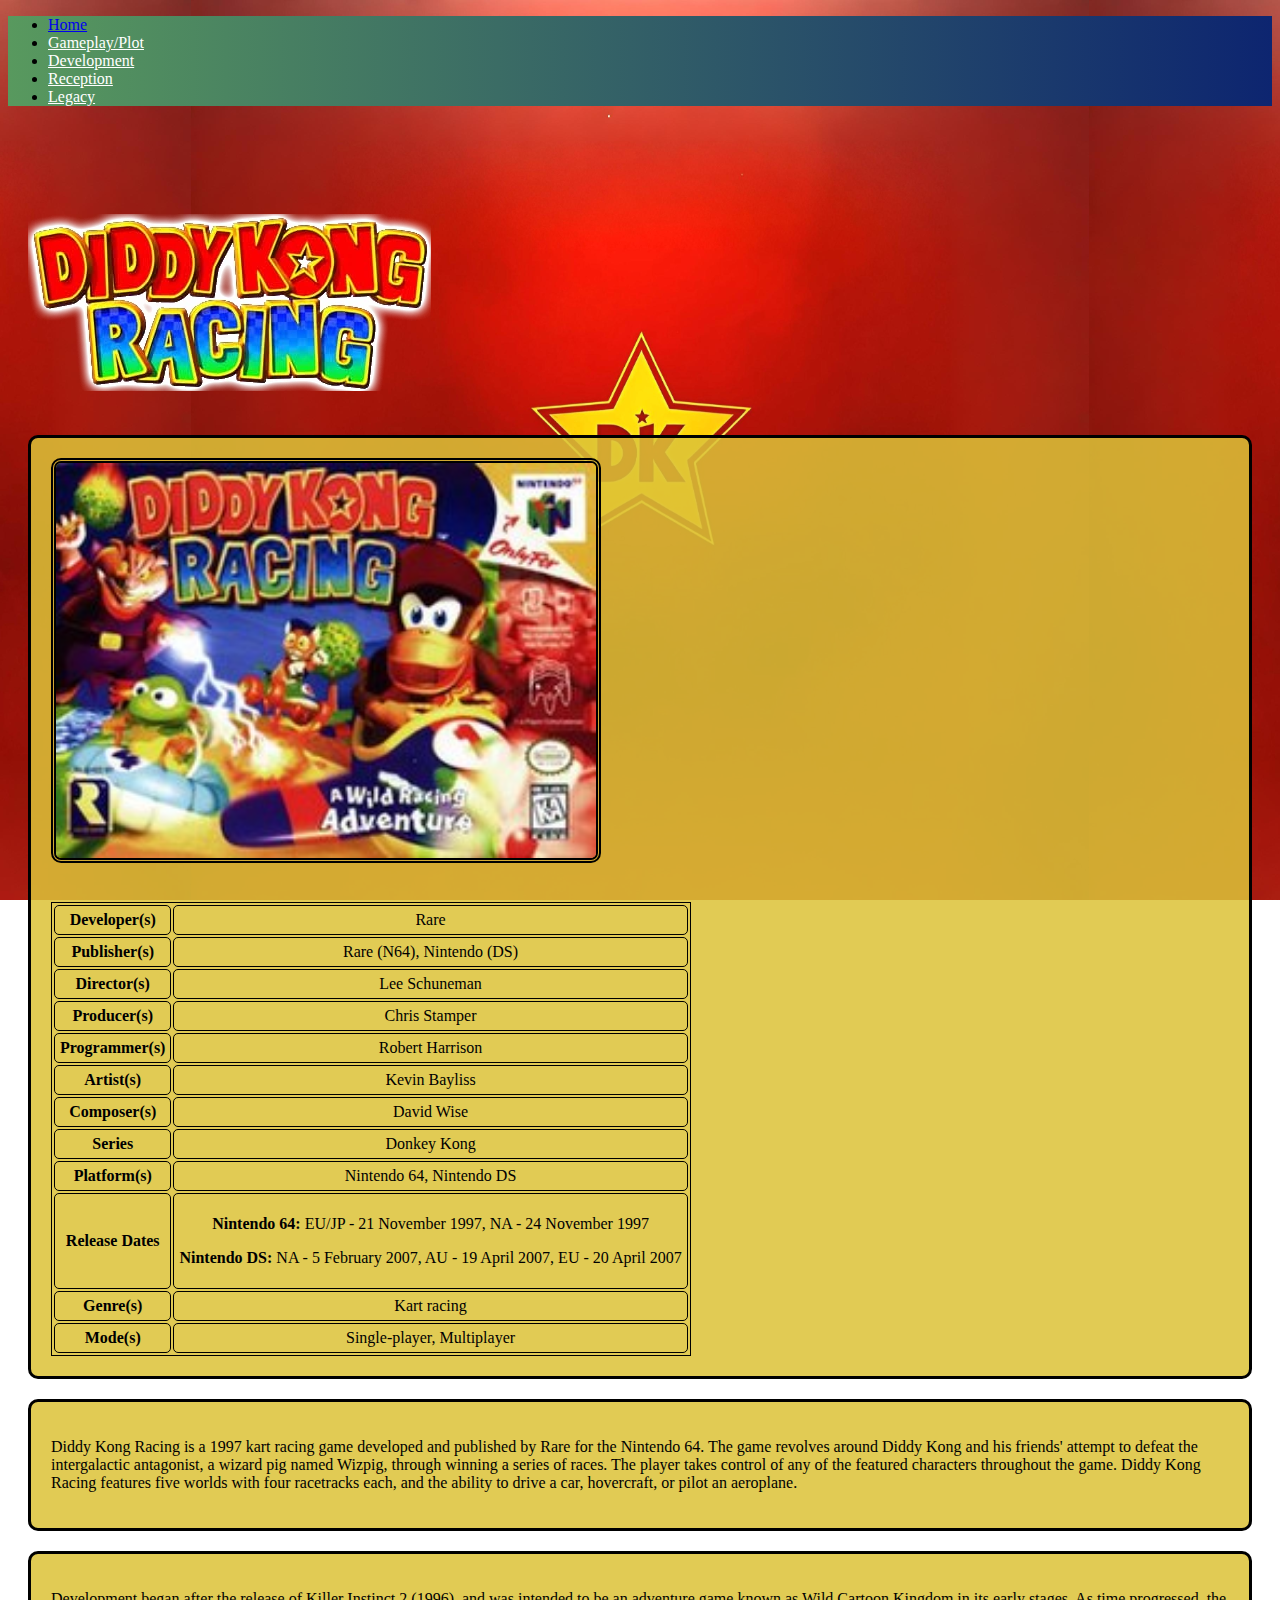
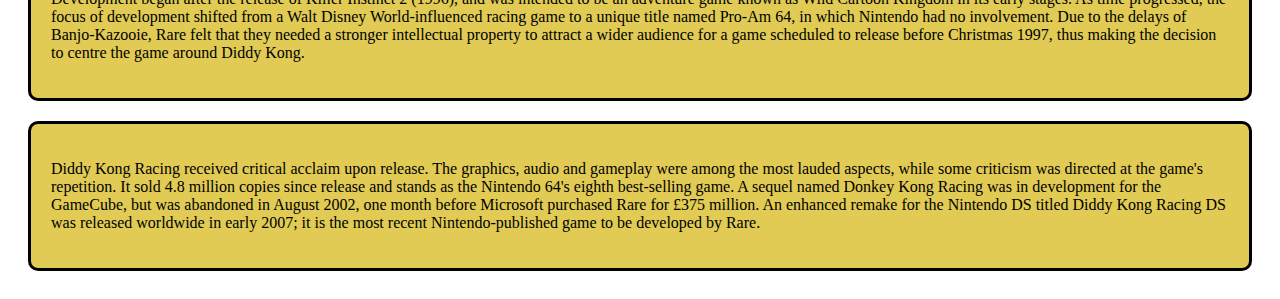
<file: index.html>
<!doctype html>
<html lang="en">
    <head>
        <title>Diddy Kong Racing</title>
        <!-- Required meta tags -->
        <meta charset="utf-8" />
        <meta
            name="viewport"
            content="width=device-width, initial-scale=1, shrink-to-fit=no"
        />

        <!-- Bootstrap CSS v5.2.1 -->
        <link
            href="https://cdn.jsdelivr.net/npm/bootstrap@5.3.2/dist/css/bootstrap.min.css"
            rel="stylesheet"
            integrity="sha384-T3c6CoIi6uLrA9TneNEoa7RxnatzjcDSCmG1MXxSR1GAsXEV/Dwwykc2MPK8M2HN"
            crossorigin="anonymous"
        />
        <link rel="stylesheet" href="Style.css">
    </head>

    <body>
        <header>
 
            <!-- place navbar here -->
            <!-- Nav tabs -->
            
             <ul
                class="navUl nav nav-tabs fixed-top"
                id="navId"
                role="tablist"
             >
                <li class="nav-item">
                    <a
                        href="index.html"
                        class="nav-link active"
                        data-bs-toggle="tab"
                        aria-current="page"
                        >Home</a
                    >
                </li>
                <li class="nav-item" role="presentation">
                    <a href="Plot.html" class="nav-link white-link" 
                        >Gameplay/Plot</a
                    >
                </li>
                <li class="nav-item" role="presentation" >
                    <a href="development.html" class="nav-link white-link"
                        >Development</a
                    >
                </li>
                <li class="nav-item" role="presentation">
                    <a href="Reception.html" class="nav-link white-link"
                        >Reception</a
                    >
                </li>
                <li class="nav-item" role="presentation">
                    <a href="Legacy.html" class="nav-link white-link"
                        >Legacy </a
                    >
                </li>
             </ul>
             
             <div class="tab-content" id="myTabContent">
                <div class="tab-pane" id="main-item" role="tabpanel"></div>
                <div class="tab-pane fade" id="legacy-item" role="tabpanel"></div>
                <div class="tab-pane fade" id="Reception-item" role="tabpanel"></div>
                <div class="tab-pane fade" id="development-item" role="tabpanel"></div>
                <div class="tab-pane fade" id="plot-item" role="tabpanel"></div>
             </div>
             
             <script>
                var triggerEl = document.querySelector("#navId a");
                bootstrap.Tab.getInstance(triggerEl).show(); // Select tab by name
             </script>

           
                
        </header>
        <main>
        <br><br><br><br>

   
            <div class="text-center">
                <img id="title" src="Images/DiddyKongRacingLogo.png" alt="Diddy Kong Racing Logo">
         

         
    
            <!-- align-items-center  -->
         <div class="row my-4 ">
            <div class="col-md-6 text-center">
                <div class="container divCardStyling">
                <img id="boxArt" src="Images/DKRboxart.jpg" alt="Diddy Kong Racing Box Art" class="img-fluid">
                
                <table>
                    <tr>
                      <td><strong>Developer(s)</strong></td>
                      <td>Rare</td>
                    </tr>
                    <tr>
                      <td><strong>Publisher(s)</strong></td>
                      <td>Rare (N64), Nintendo (DS)</td>
                    </tr>
                    <tr>
                      <td><strong>Director(s)</strong></td>
                      <td>Lee Schuneman</td>
                    </tr>
                    <tr>
                      <td><strong>Producer(s)</strong></td>
                      <td>Chris Stamper</td>
                    </tr>
                    <tr>
                      <td><strong>Programmer(s)</strong></td>
                      <td>Robert Harrison</td>
                    </tr>
                    <tr>
                      <td><strong>Artist(s)</strong></td>
                      <td>Kevin Bayliss</td>
                    </tr>
                    <tr>
                      <td><strong>Composer(s)</strong></td>
                      <td>David Wise</td>
                    </tr>
                    <tr>
                      <td><strong>Series</strong></td>
                      <td>Donkey Kong</td>
                    </tr>
                    <tr>
                      <td><strong>Platform(s)</strong></td>
                      <td>Nintendo 64, Nintendo DS</td>
                    </tr>
                    <tr>
                      <td><strong>Release Dates</strong></td>
                      <td>
                        
                          <p><strong>Nintendo 64:</strong> EU/JP - 21 November 1997, NA - 24 November 1997</p>
                          <p><strong>Nintendo DS:</strong> NA - 5 February 2007, AU - 19 April 2007, EU - 20 April 2007</p>
                        
                      </td>
                    </tr>
                    <tr>
                      <td><strong>Genre(s)</strong></td>
                      <td>Kart racing</td>
                    </tr>
                    <tr>
                      <td><strong>Mode(s)</strong></td>
                      <td>Single-player, Multiplayer</td>
                    </tr>
                  </table>
                  </div>
            </div>

            
                <div class="col-md-6">
                    <div class="cardText divCardStyling">
                        <p>Diddy Kong Racing is a 1997 kart racing game developed and published by Rare for the Nintendo 64. The game revolves around Diddy Kong and his friends' attempt to defeat the intergalactic antagonist, a wizard pig named Wizpig, through winning a series of races. The player takes control of any of the featured characters throughout the game. Diddy Kong Racing features five worlds with four racetracks each, and the ability to drive a car, hovercraft, or pilot an aeroplane.</p>
                    </div>

                    <div class="cardText divCardStyling">
                        <p>Development began after the release of Killer Instinct 2 (1996), and was intended to be an adventure game known as Wild Cartoon Kingdom in its early stages. As time progressed, the focus of development shifted from a Walt Disney World-influenced racing game to a unique title named Pro-Am 64, in which Nintendo had no involvement. Due to the delays of Banjo-Kazooie, Rare felt that they needed a stronger intellectual property to attract a wider audience for a game scheduled to release before Christmas 1997, thus making the decision to centre the game around Diddy Kong.</p>
                    </div>
  
                    <div class="cardText divCardStyling">
                        <p>Diddy Kong Racing received critical acclaim upon release. The graphics, audio and gameplay were among the most lauded aspects, while some criticism was directed at the game's repetition. It sold 4.8 million copies since release and stands as the Nintendo 64's eighth best-selling game. A sequel named Donkey Kong Racing was in development for the GameCube, but was abandoned in August 2002, one month before Microsoft purchased Rare for £375 million. An enhanced remake for the Nintendo DS titled Diddy Kong Racing DS was released worldwide in early 2007; it is the most recent Nintendo-published game to be developed by Rare.</p>
                    </div>
                </div>

            </div>



        
        </main>
        <footer>
            <!-- place footer here -->
        </footer>
        <!-- Bootstrap JavaScript Libraries -->
        <script
            src="https://cdn.jsdelivr.net/npm/@popperjs/core@2.11.8/dist/umd/popper.min.js"
            integrity="sha384-I7E8VVD/ismYTF4hNIPjVp/Zjvgyol6VFvRkX/vR+Vc4jQkC+hVqc2pM8ODewa9r"
            crossorigin="anonymous"
        ></script>

        <script
            src="https://cdn.jsdelivr.net/npm/bootstrap@5.3.2/dist/js/bootstrap.min.js"
            integrity="sha384-BBtl+eGJRgqQAUMxJ7pMwbEyER4l1g+O15P+16Ep7Q9Q+zqX6gSbd85u4mG4QzX+"
            crossorigin="anonymous"
        ></script>

    </body>
</html>
</file>
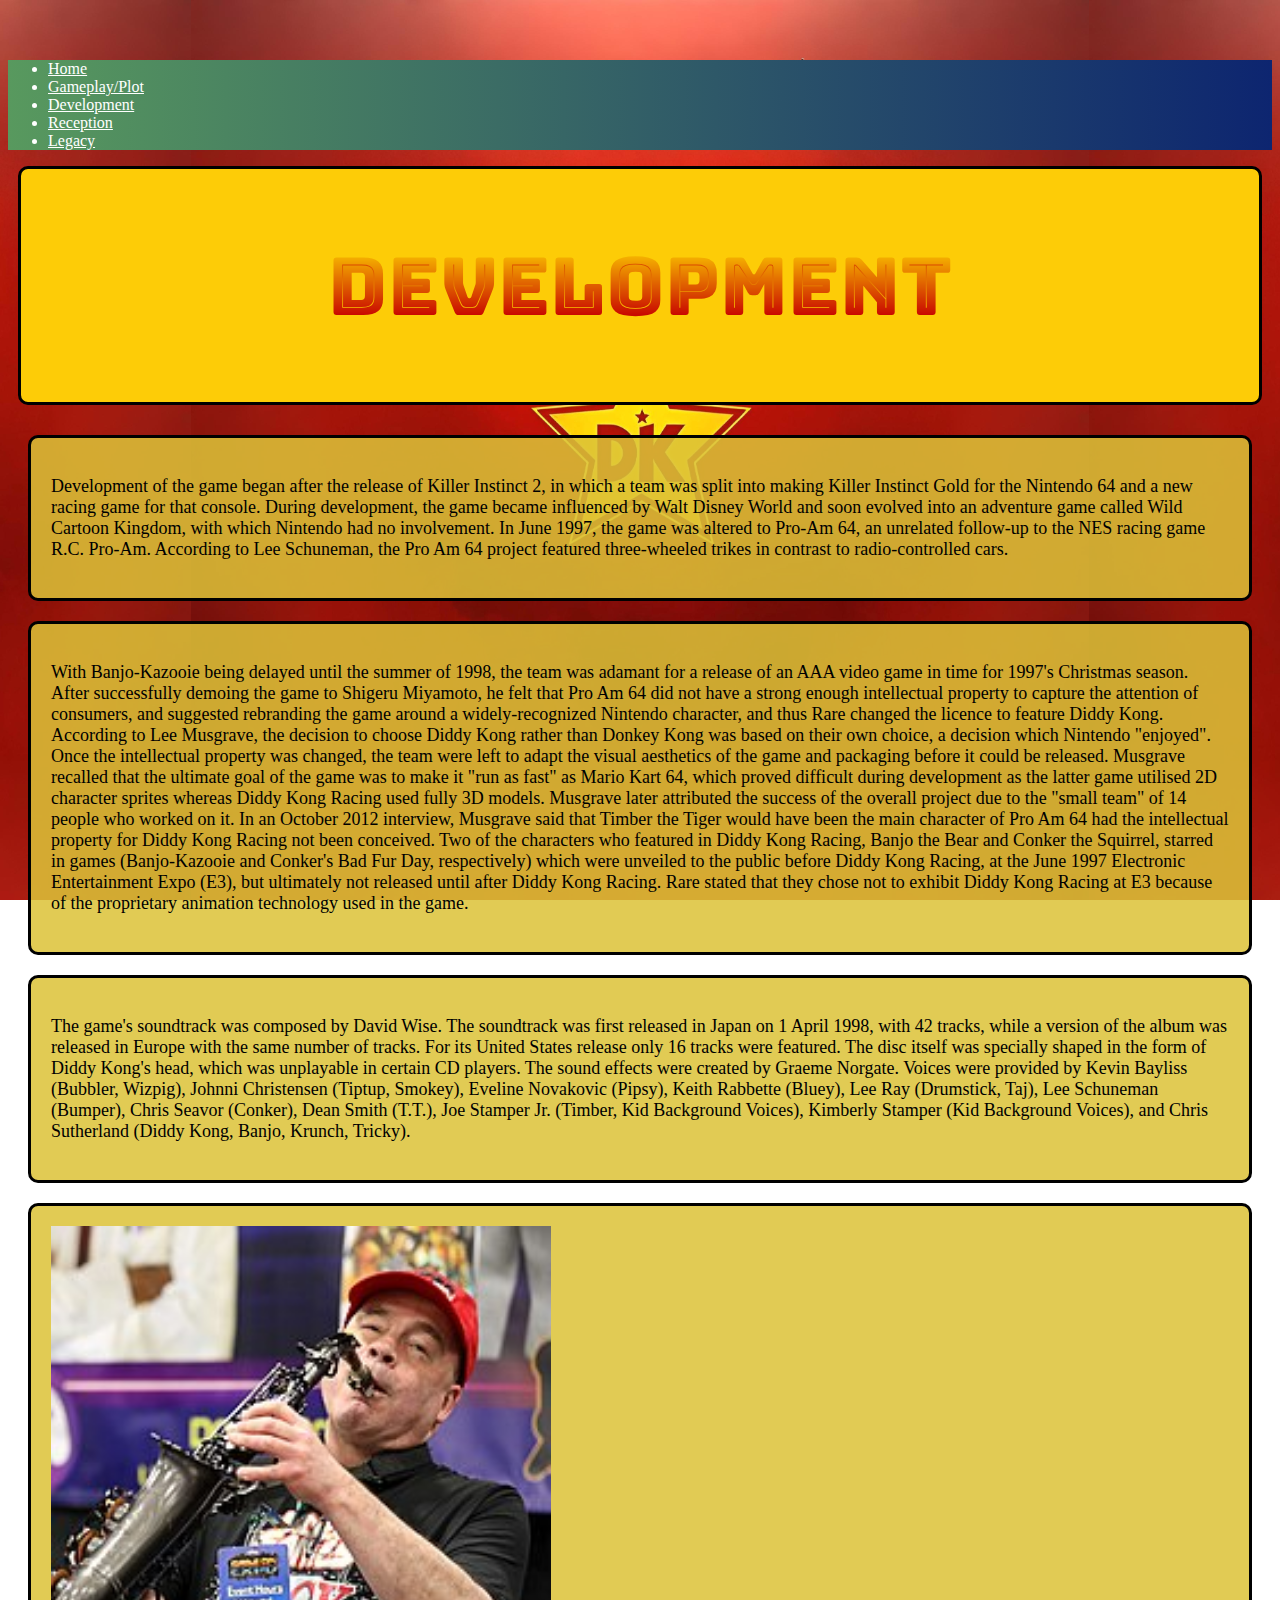
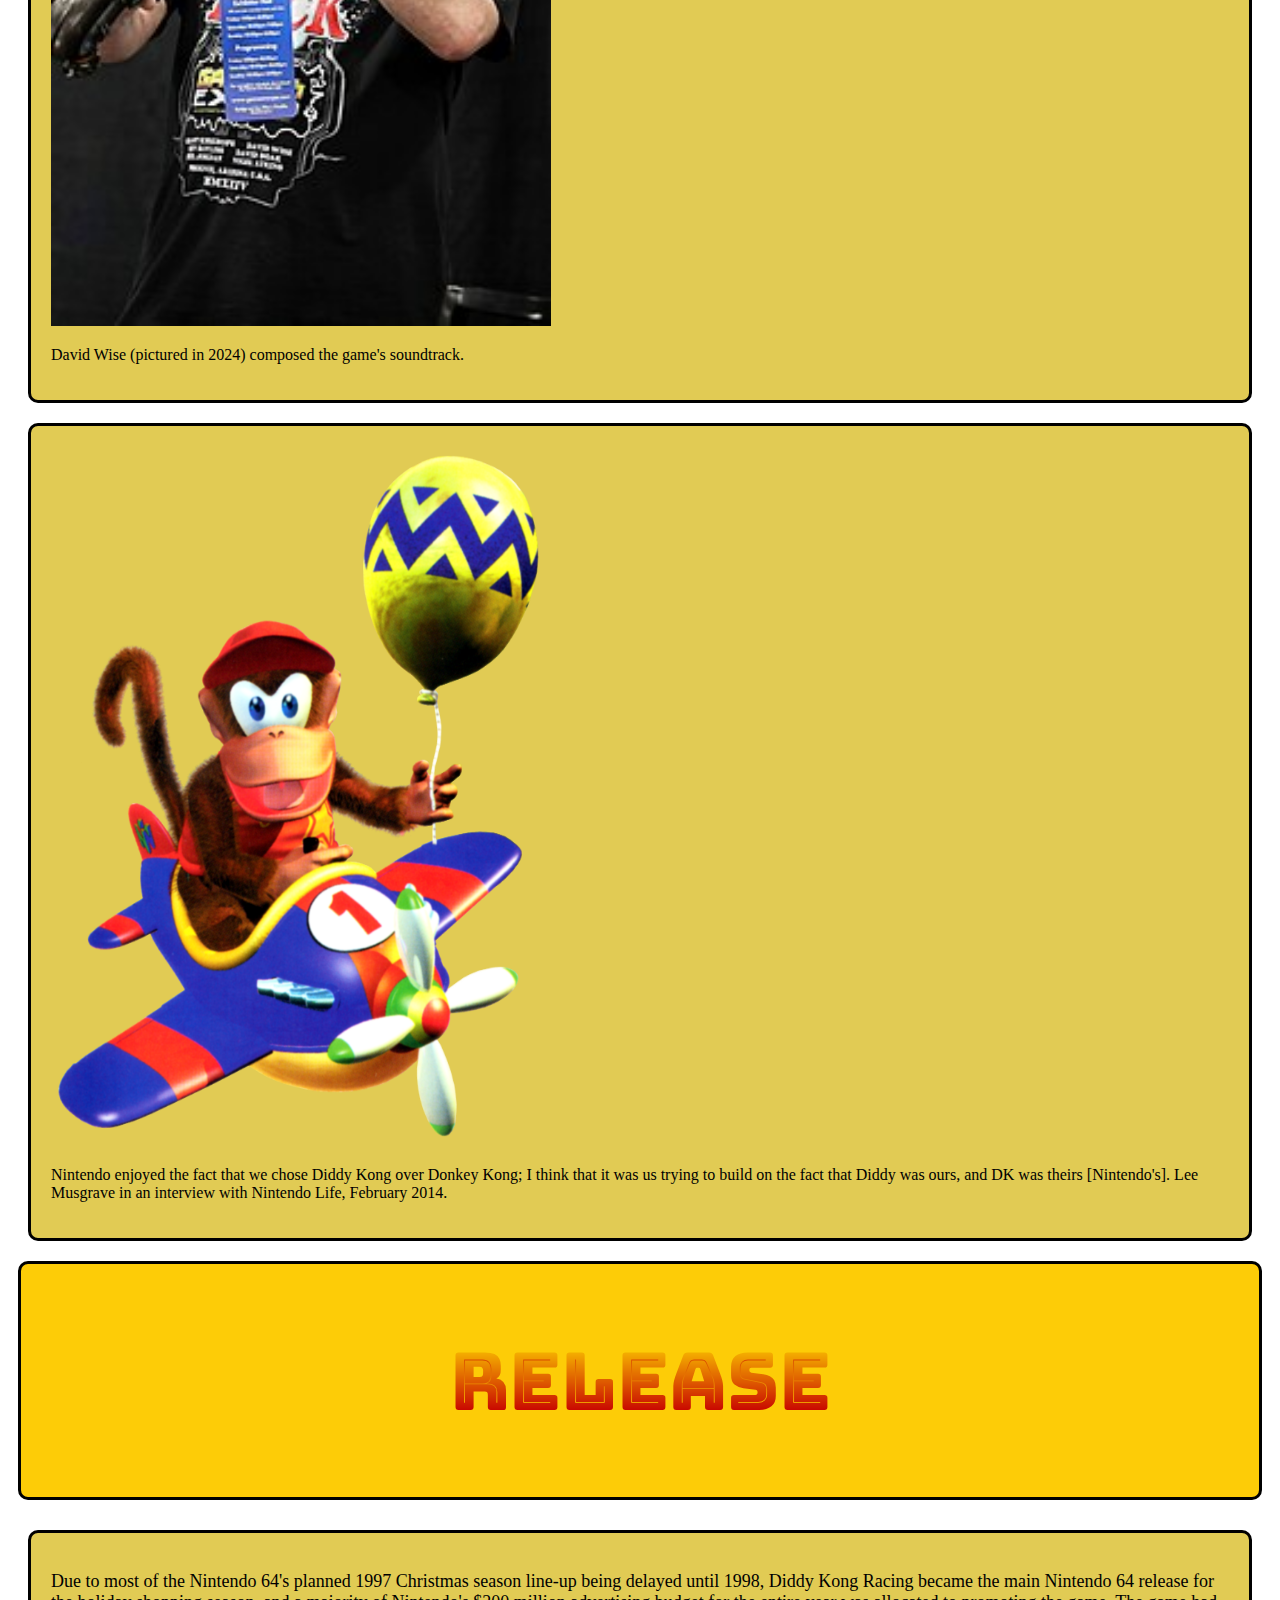
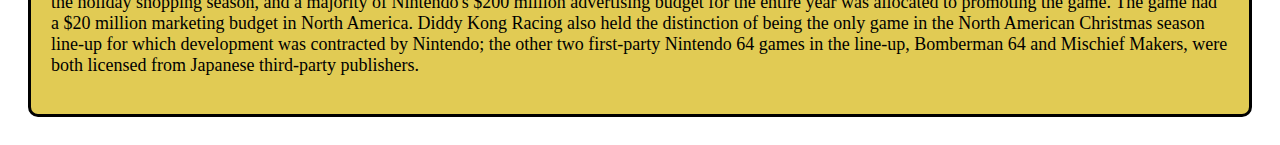
<file: development.html>
<!doctype html>
<html lang="en">
    <head>
        <title>Diddy Kong Racing - Development</title>
        <!-- Required meta tags -->
        <meta charset="utf-8" >
        <meta
            name="viewport"
            content="width=device-width, initial-scale=1, shrink-to-fit=no"
        >
        <!-- Bootstrap CSS v5.2.1 -->
        <link
            href="https://cdn.jsdelivr.net/npm/bootstrap@5.3.2/dist/css/bootstrap.min.css"
            rel="stylesheet"
            integrity="sha384-T3c6CoIi6uLrA9TneNEoa7RxnatzjcDSCmG1MXxSR1GAsXEV/Dwwykc2MPK8M2HN"
            crossorigin="anonymous"
        >
        <link rel="stylesheet" href="Style.css">
    </head>

    <body>
        <br> <br>
        <nav>
            <ul class="navUl nav nav-tabs fixed-top" id="navId" role="tablist">
                <li class="main-item">
                    <a href="index.html" class="nav-link white-link"
                        >Home</a
                    >
                </li>
                <li class="plot-item" role="presentation">
                    <a href="Plot.html" class="nav-link white-link" 
                        >Gameplay/Plot</a
                    >
                </li>
                <li class="development-item" role="presentation">
                    <a href="development.html" class="nav-link white-link active"
                        >Development</a
                    >
                </li>
                <li class="Reception-item" role="presentation">
                    <a href="Reception.html" class="nav-link white-link" 
                        >Reception</a
                    >
                </li>
                <li class="legacy-item" role="presentation">
                    <a href="Legacy.html" class="nav-link white-link" 
                        >Legacy </a
                    >
                </li>
             </ul>

             <!-- Tab panes -->
             <div class="tab-content" id="myTabContent">
                <div class="tab-pane fade" id="main-item" role="tabpanel"></div>
                <div class="tab-pane fade" id="legacy-item" role="tabpanel"></div>
                <div class="tab-pane fade" id="Reception-item" role="tabpanel"></div>
                <div class="tab-pane fade" id="development-item" role="tabpanel"></div>
                <div class="tab-pane fade" id="plot-item" role="tabpanel"></div>
             </div>
        </nav>



        <main>
            <div class="container">
                <div class="row">
                    <div class="col-md"></div>

                    <div class="titles col-md">
                        <h1>Development</h1>
                    </div>

                    <div class="col-md"></div>
                </div> 
            </div>

            <div class="row my-4 ">
                <div class="col-md-6">
                    <div class="cardText divCardStyling para">
                        <p>
                            Development of the game began after the release of Killer Instinct 2, in which a team
                            was split into making Killer Instinct Gold for the Nintendo 64 and a new racing game for 
                            that console. During development, the game became influenced by Walt Disney World and soon
                            evolved into an adventure game called Wild Cartoon Kingdom, with which Nintendo had no 
                            involvement. In June 1997, the game was altered to Pro-Am 64, an unrelated follow-up to 
                            the NES racing game R.C. Pro-Am. According to Lee Schuneman, the Pro Am 64 project featured
                            three-wheeled trikes in contrast to radio-controlled cars.
                        </p>
                    </div>

                    <div class="cardText divCardStyling para">
                        <p>
                            With Banjo-Kazooie being delayed until the summer of 1998, the team was adamant for a 
                            release of an AAA video game in time for 1997's Christmas season. After successfully demoing 
                            the game to Shigeru Miyamoto, he felt that Pro Am 64 did not have a strong enough intellectual 
                            property to capture the attention of consumers, and suggested rebranding the game around
                            a widely-recognized Nintendo character, and thus Rare changed the licence to feature 
                            Diddy Kong. According to Lee Musgrave, the decision to choose Diddy Kong rather than 
                            Donkey Kong was based on their own choice, a decision which Nintendo "enjoyed". 
                            Once the intellectual property was changed, the team were left to adapt the visual 
                            aesthetics of the game and packaging before it could be released. Musgrave 
                            recalled that the ultimate goal of the game was to make it "run as fast" as Mario Kart 64, 
                            which proved difficult during development as the latter game utilised 2D character sprites
                            whereas Diddy Kong Racing used fully 3D models. Musgrave later attributed the success
                            of the overall project due to the "small team" of 14 people who worked on it. 
                            In an October 2012 interview, Musgrave said that Timber the Tiger would have been
                            the main character of Pro Am 64 had the intellectual property for Diddy Kong Racing 
                            not been conceived. Two of the characters who featured in Diddy Kong Racing,
                            Banjo the Bear and Conker the Squirrel, starred in games (Banjo-Kazooie and Conker's 
                            Bad Fur Day, respectively) which were unveiled to the public before Diddy Kong Racing,
                            at the June 1997 Electronic Entertainment Expo (E3), but ultimately not released until 
                            after Diddy Kong Racing. Rare stated that they chose not to exhibit Diddy Kong 
                            Racing at E3 because of the proprietary animation technology used in the game.
                        </p>
                    </div>

                    <div class="cardText divCardStyling para">
                        <p>
                            The game's soundtrack was composed by David Wise. The soundtrack was first 
                            released in Japan on 1 April 1998, with 42 tracks, while a version of the 
                            album was released in Europe with the same number of tracks. For its United 
                            States release only 16 tracks were featured. The disc itself was specially shaped 
                            in the form of Diddy Kong's head, which was unplayable in certain CD players. 
                            The sound effects were created by Graeme Norgate. Voices were provided by Kevin 
                            Bayliss (Bubbler, Wizpig), Johnni Christensen (Tiptup, Smokey), 
                            Eveline Novakovic (Pipsy), Keith Rabbette (Bluey), Lee Ray (Drumstick, Taj),
                            Lee Schuneman (Bumper), Chris Seavor (Conker), Dean Smith (T.T.),
                            Joe Stamper Jr. (Timber, Kid Background Voices), Kimberly Stamper 
                            (Kid Background Voices), and Chris Sutherland (Diddy Kong, Banjo, Krunch, Tricky).
                        </p>
                    </div>
                </div>

                <div class="col-md-6">
                    <div class="row my-4">
                        <!-- Top two smaller columns -->
                        <div class="col-md-6">
                            <div class="card shadow-lg fw-bold divCardStyling text-center">
                                <img src="Images/david_wise.jpg" class="w-100 d-block rounded border border-3 border-dark img-fluid" height="700" width="500" alt="Image">
                    
                                <div class="card-body">
                                    <p class="card-text">
                                        David Wise (pictured in 2024) composed the game's soundtrack.
                                    </p>
                                    
                                </div>
                            </div>
                        </div>

                        <div class="col-md-6">
                            <div class="card shadow-lg fw-bold divCardStyling text-center">
                                <img src="Images/diddy.png" class="w-100 d-block rounded border border-3 border-dark img-fluid" height="700" width="500" alt="Image">
                        
                                <div class="card-body">
                                    <p class="card-text">
                                        Nintendo enjoyed the fact that we chose Diddy Kong over Donkey Kong; 
                                        I think that it was us trying to build on the fact that Diddy was ours, 
                                        and DK was theirs [Nintendo's]. Lee Musgrave in an interview with 
                                        Nintendo Life, February 2014.
                                    </p>
                                </div>
                            </div>
                        </div>

                        <div class="col-12">
                            <div class="container">
                                <div class="row">
                                    <div class="col-md"></div>
                
                                    <div class="titles col-md">
                                        <h1>Release</h1>
                                    </div>
                
                                    <div class="col-md"></div>
                                </div>
                                
                                <div class="cardText divCardStyling para">
                                    <p>
                                        Due to most of the Nintendo 64's planned 1997 Christmas season line-up 
                                        being delayed until 1998, Diddy Kong Racing became the main Nintendo 64 
                                        release for the holiday shopping season, and a majority of Nintendo's 
                                        $200 million advertising budget for the entire year was allocated to 
                                        promoting the game. The game had a $20 million marketing budget in 
                                        North America. Diddy Kong Racing also held the distinction of being the 
                                        only game in the North American Christmas season line-up for which development 
                                        was contracted by Nintendo; the other two first-party Nintendo 64 games 
                                        in the line-up, Bomberman 64 and Mischief Makers, were both licensed 
                                        from Japanese third-party publishers.
                                    </p>
                                </div>

                            </div>
                        </div>
                    </div>
                </div>
            </div>                
        </main>

                                                          
    
        <footer>
            <!-- place footer here -->
        </footer>
        <!-- Bootstrap JavaScript Libraries -->
        <script
            src="https://cdn.jsdelivr.net/npm/@popperjs/core@2.11.8/dist/umd/popper.min.js"
            integrity="sha384-I7E8VVD/ismYTF4hNIPjVp/Zjvgyol6VFvRkX/vR+Vc4jQkC+hVqc2pM8ODewa9r"
            crossorigin="anonymous"
        ></script>

        <script
            src="https://cdn.jsdelivr.net/npm/bootstrap@5.3.2/dist/js/bootstrap.min.js"
            integrity="sha384-BBtl+eGJRgqQAUMxJ7pMwbEyER4l1g+O15P+16Ep7Q9Q+zqX6gSbd85u4mG4QzX+"
            crossorigin="anonymous"
        ></script>
    </body>
</html>


<!-- code reviewed by jake looks all good -->
</file>
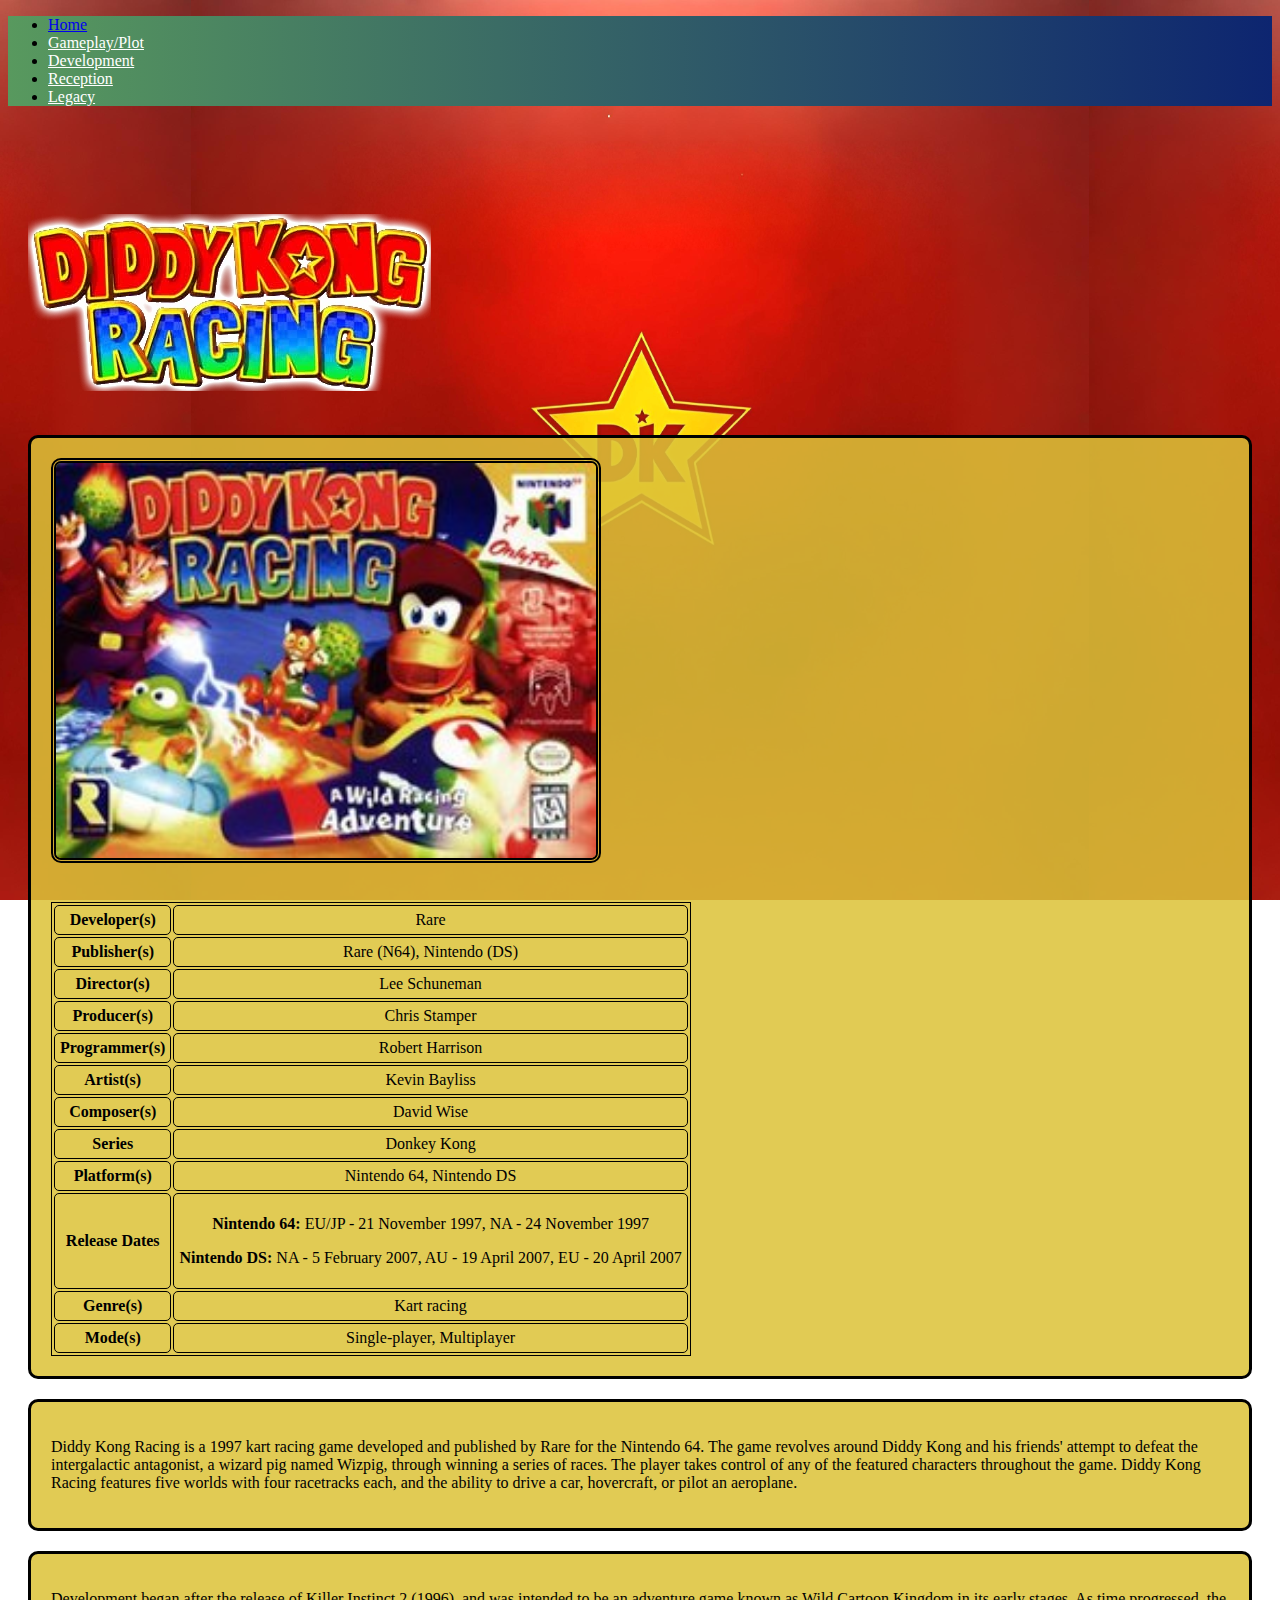
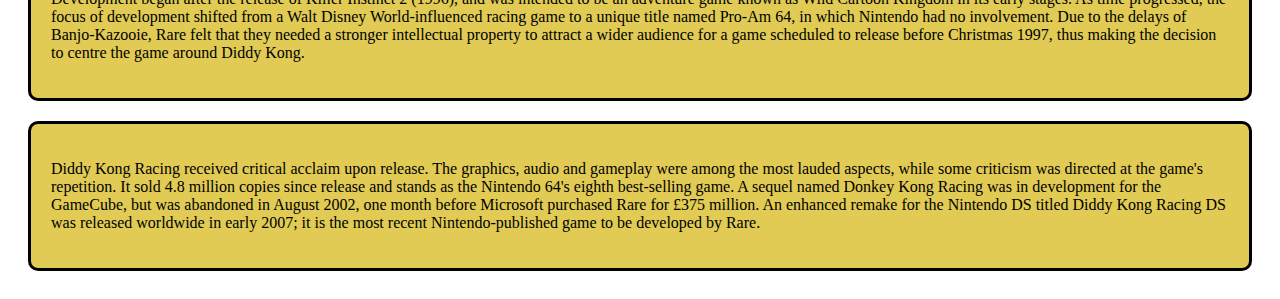
<file: main.html>
<!doctype html>
<html lang="en">
    <head>
        <title>Diddy Kong Racing</title>
        <!-- Required meta tags -->
        <meta charset="utf-8" />
        <meta
            name="viewport"
            content="width=device-width, initial-scale=1, shrink-to-fit=no"
        />

        <!-- Bootstrap CSS v5.2.1 -->
        <link
            href="https://cdn.jsdelivr.net/npm/bootstrap@5.3.2/dist/css/bootstrap.min.css"
            rel="stylesheet"
            integrity="sha384-T3c6CoIi6uLrA9TneNEoa7RxnatzjcDSCmG1MXxSR1GAsXEV/Dwwykc2MPK8M2HN"
            crossorigin="anonymous"
        />
        <link rel="stylesheet" href="Style.css">
    </head>

    <body>
        <header>
 
            <!-- place navbar here -->
            <!-- Nav tabs -->
            
             <ul
                class="navUl nav nav-tabs fixed-top"
                id="navId"
                role="tablist"
             >
                <li class="nav-item">
                    <a
                        href="main.html"
                        class="nav-link active"
                        data-bs-toggle="tab"
                        aria-current="page"
                        >Home</a
                    >
                </li>
                <li class="nav-item" role="presentation">
                    <a href="Plot.html" class="nav-link white-link" 
                        >Gameplay/Plot</a
                    >
                </li>
                <li class="nav-item" role="presentation" >
                    <a href="development.html" class="nav-link white-link"
                        >Development</a
                    >
                </li>
                <li class="nav-item" role="presentation">
                    <a href="Reception.html" class="nav-link white-link"
                        >Reception</a
                    >
                </li>
                <li class="nav-item" role="presentation">
                    <a href="Legacy.html" class="nav-link white-link"
                        >Legacy </a
                    >
                </li>
             </ul>
             
             <div class="tab-content" id="myTabContent">
                <div class="tab-pane" id="main-item" role="tabpanel"></div>
                <div class="tab-pane fade" id="legacy-item" role="tabpanel"></div>
                <div class="tab-pane fade" id="Reception-item" role="tabpanel"></div>
                <div class="tab-pane fade" id="development-item" role="tabpanel"></div>
                <div class="tab-pane fade" id="plot-item" role="tabpanel"></div>
             </div>
             
             <!-- (Optional) - Place this js code after initializing bootstrap.min.js or bootstrap.bundle.min.js -->
             <script>
                var triggerEl = document.querySelector("#navId a");
                bootstrap.Tab.getInstance(triggerEl).show(); // Select tab by name
             </script>

           
                
        </header>
        <main>
        <br><br><br><br>

   
            <div class="text-center">
                <img id="title" src="DiddyKongRacingLogo.png" alt="Diddy Kong Racing Logo">
         

         
    
            <!-- align-items-center  -->
         <div class="row my-4 ">
            <div class="col-md-6 text-center">
                <div class="container divCardStyling">
                <img id="boxArt" src="DKRboxart.jpg" alt="Diddy Kong Racing Box Art" class="img-fluid">
                
                <table>
                    <tr>
                      <td><strong>Developer(s)</strong></td>
                      <td>Rare</td>
                    </tr>
                    <tr>
                      <td><strong>Publisher(s)</strong></td>
                      <td>Rare (N64), Nintendo (DS)</td>
                    </tr>
                    <tr>
                      <td><strong>Director(s)</strong></td>
                      <td>Lee Schuneman</td>
                    </tr>
                    <tr>
                      <td><strong>Producer(s)</strong></td>
                      <td>Chris Stamper</td>
                    </tr>
                    <tr>
                      <td><strong>Programmer(s)</strong></td>
                      <td>Robert Harrison</td>
                    </tr>
                    <tr>
                      <td><strong>Artist(s)</strong></td>
                      <td>Kevin Bayliss</td>
                    </tr>
                    <tr>
                      <td><strong>Composer(s)</strong></td>
                      <td>David Wise</td>
                    </tr>
                    <tr>
                      <td><strong>Series</strong></td>
                      <td>Donkey Kong</td>
                    </tr>
                    <tr>
                      <td><strong>Platform(s)</strong></td>
                      <td>Nintendo 64, Nintendo DS</td>
                    </tr>
                    <tr>
                      <td><strong>Release Dates</strong></td>
                      <td>
                        
                          <p><strong>Nintendo 64:</strong> EU/JP - 21 November 1997, NA - 24 November 1997</p>
                          <p><strong>Nintendo DS:</strong> NA - 5 February 2007, AU - 19 April 2007, EU - 20 April 2007</p>
                        
                      </td>
                    </tr>
                    <tr>
                      <td><strong>Genre(s)</strong></td>
                      <td>Kart racing</td>
                    </tr>
                    <tr>
                      <td><strong>Mode(s)</strong></td>
                      <td>Single-player, Multiplayer</td>
                    </tr>
                  </table>
                  </div>
            </div>

            
                <div class="col-md-6">
                    <div class="cardText divCardStyling">
                        <p>Diddy Kong Racing is a 1997 kart racing game developed and published by Rare for the Nintendo 64. The game revolves around Diddy Kong and his friends' attempt to defeat the intergalactic antagonist, a wizard pig named Wizpig, through winning a series of races. The player takes control of any of the featured characters throughout the game. Diddy Kong Racing features five worlds with four racetracks each, and the ability to drive a car, hovercraft, or pilot an aeroplane.</p>
                    </div>

                    <div class="cardText divCardStyling">
                        <p>Development began after the release of Killer Instinct 2 (1996), and was intended to be an adventure game known as Wild Cartoon Kingdom in its early stages. As time progressed, the focus of development shifted from a Walt Disney World-influenced racing game to a unique title named Pro-Am 64, in which Nintendo had no involvement. Due to the delays of Banjo-Kazooie, Rare felt that they needed a stronger intellectual property to attract a wider audience for a game scheduled to release before Christmas 1997, thus making the decision to centre the game around Diddy Kong.</p>
                    </div>
  
                    <div class="cardText divCardStyling">
                        <p>Diddy Kong Racing received critical acclaim upon release. The graphics, audio and gameplay were among the most lauded aspects, while some criticism was directed at the game's repetition. It sold 4.8 million copies since release and stands as the Nintendo 64's eighth best-selling game. A sequel named Donkey Kong Racing was in development for the GameCube, but was abandoned in August 2002, one month before Microsoft purchased Rare for £375 million. An enhanced remake for the Nintendo DS titled Diddy Kong Racing DS was released worldwide in early 2007; it is the most recent Nintendo-published game to be developed by Rare.</p>
                    </div>
                </div>

            </div>



        
        </main>
        <footer>
            <!-- place footer here -->
        </footer>
        <!-- Bootstrap JavaScript Libraries -->
        <script
            src="https://cdn.jsdelivr.net/npm/@popperjs/core@2.11.8/dist/umd/popper.min.js"
            integrity="sha384-I7E8VVD/ismYTF4hNIPjVp/Zjvgyol6VFvRkX/vR+Vc4jQkC+hVqc2pM8ODewa9r"
            crossorigin="anonymous"
        ></script>

        <script
            src="https://cdn.jsdelivr.net/npm/bootstrap@5.3.2/dist/js/bootstrap.min.js"
            integrity="sha384-BBtl+eGJRgqQAUMxJ7pMwbEyER4l1g+O15P+16Ep7Q9Q+zqX6gSbd85u4mG4QzX+"
            crossorigin="anonymous"
        ></script>

    </body>
</html>
</file>
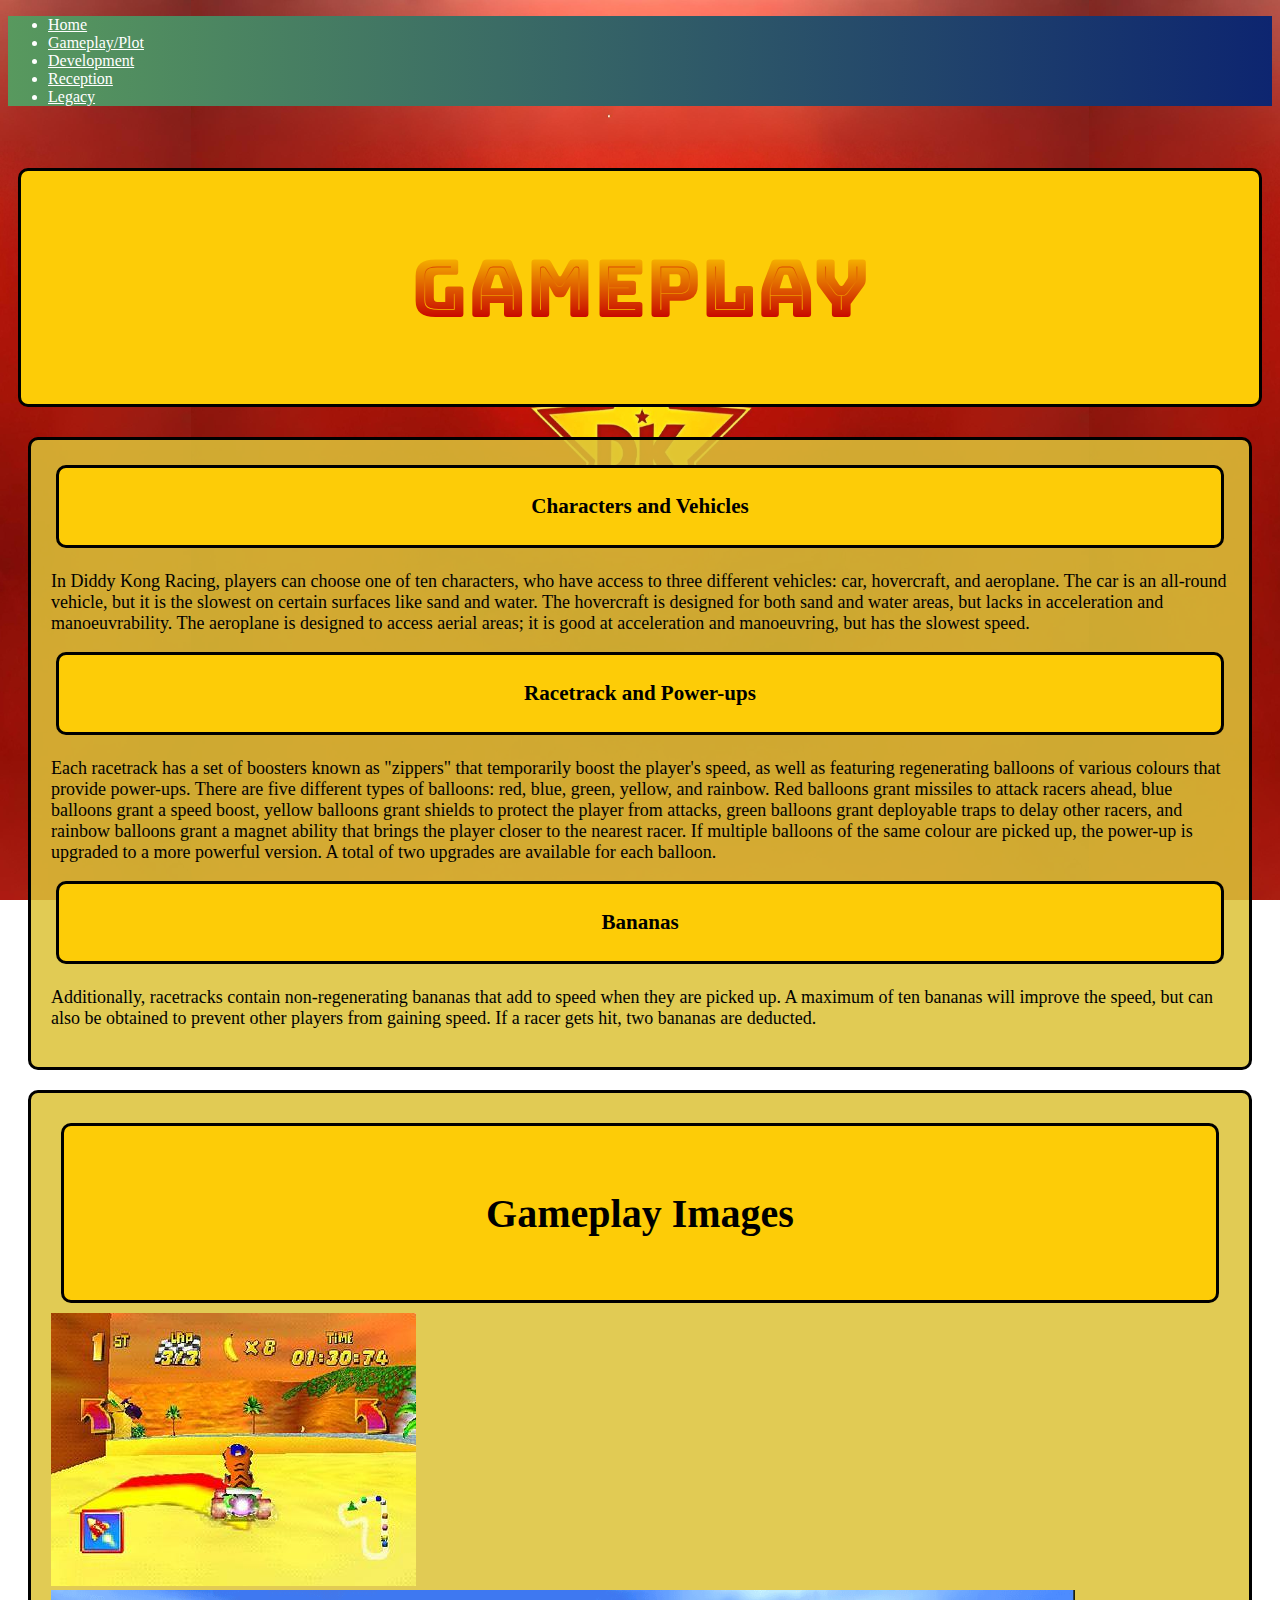
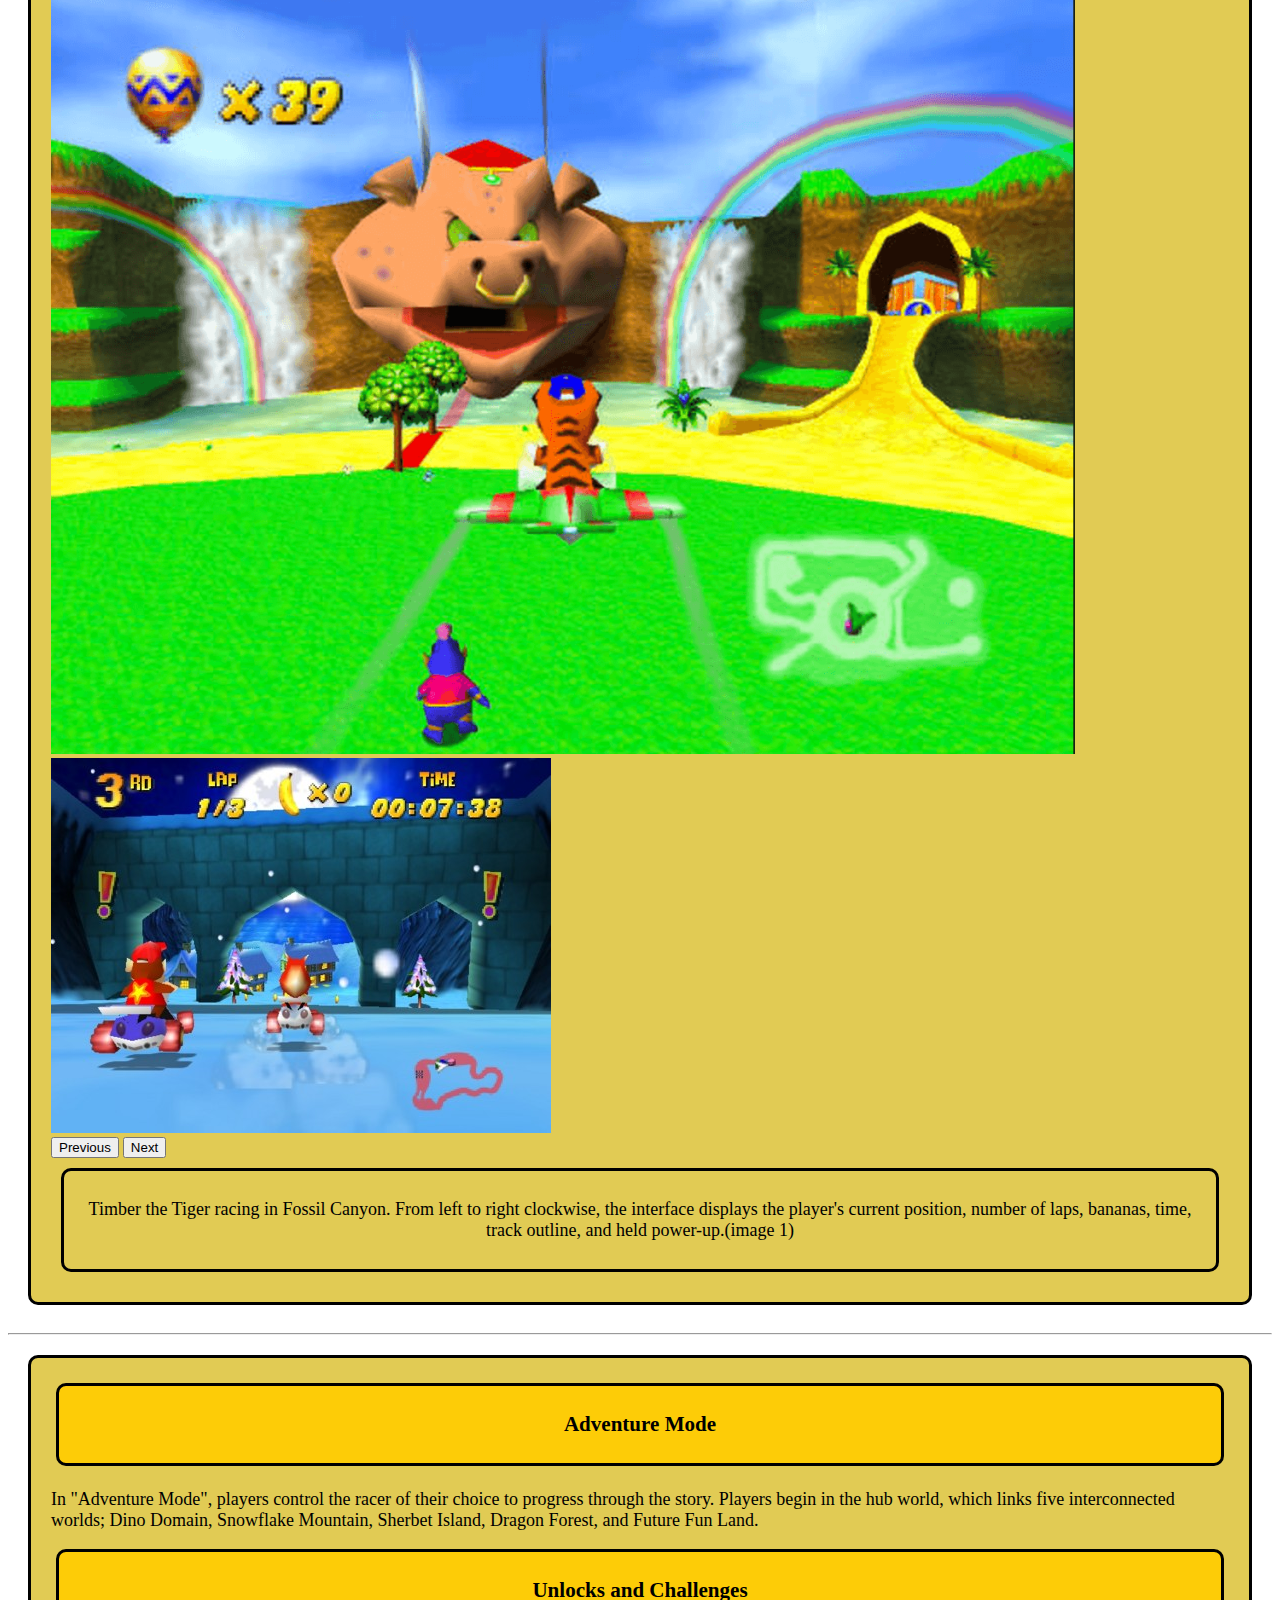
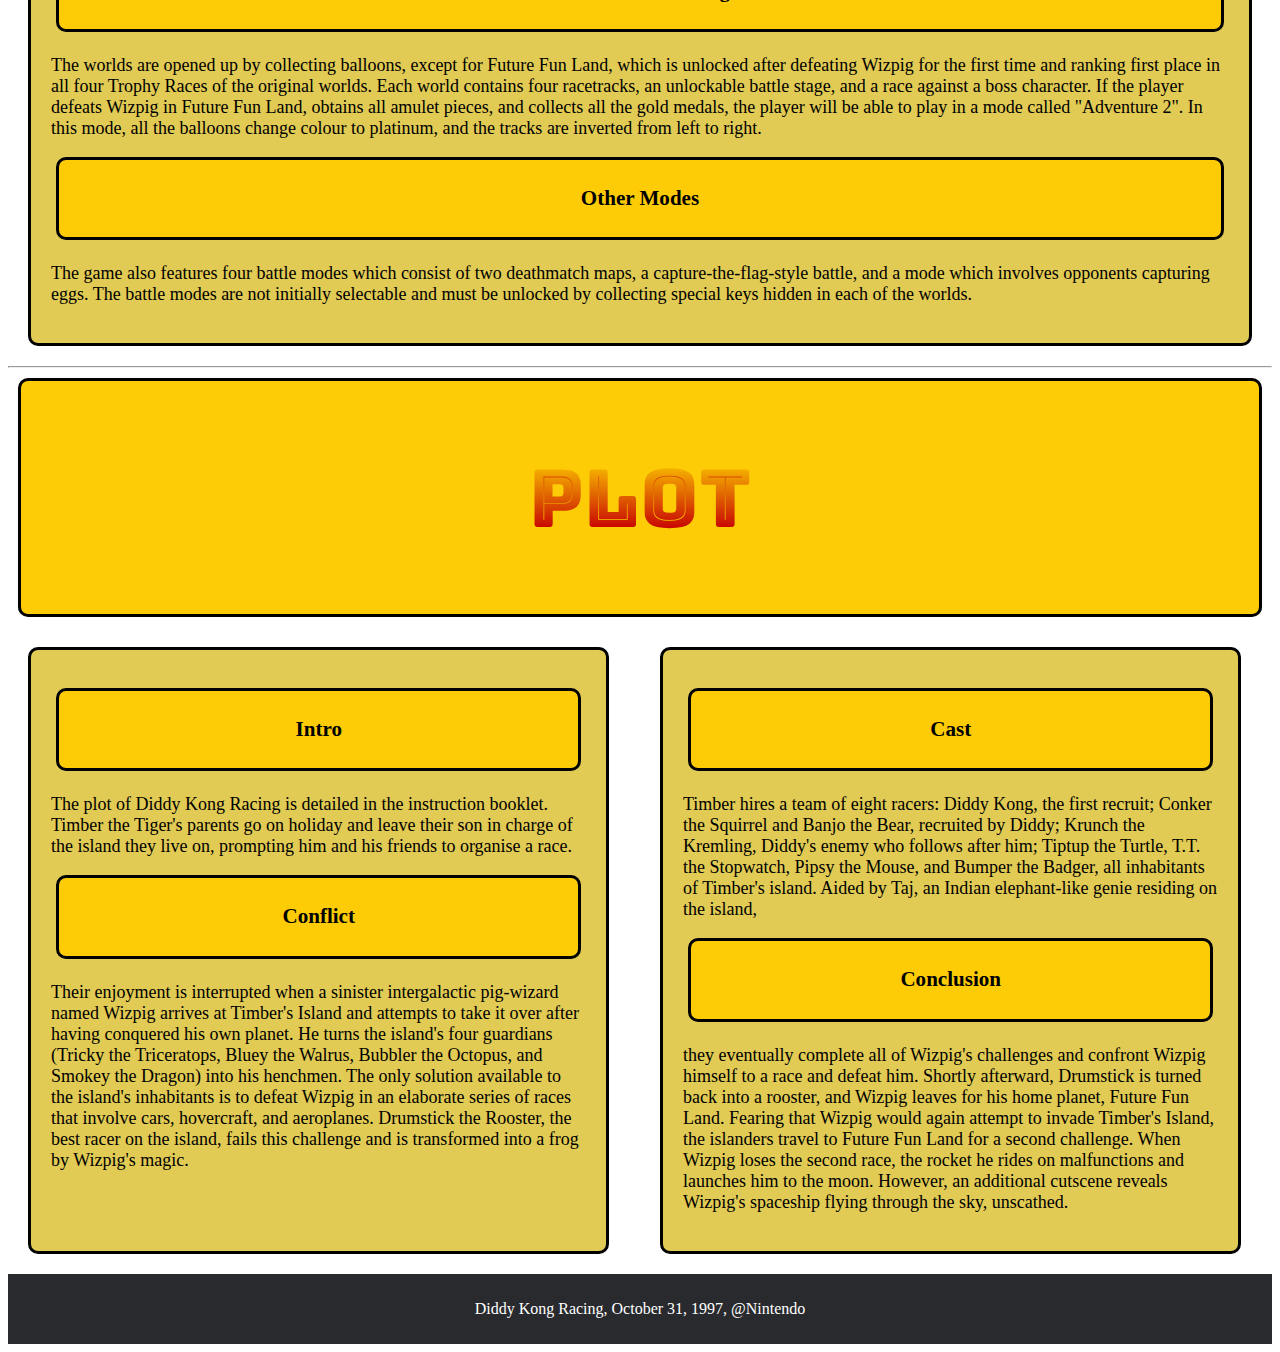
<file: Plot.html>
<!doctype html>
<html lang="en">
    <head>
        <title>Diddy Kong Racing - Gameplay/Plot</title>
        <!-- Required meta tags -->
        <meta charset="utf-8" >
        <meta name="viewport" content="width=device-width, initial-scale=1, shrink-to-fit=no">        <!-- Bootstrap CSS v5.2.1 -->
        <link href="https://cdn.jsdelivr.net/npm/bootstrap@5.3.2/dist/css/bootstrap.min.css" rel="stylesheet" integrity="sha384-T3c6CoIi6uLrA9TneNEoa7RxnatzjcDSCmG1MXxSR1GAsXEV/Dwwykc2MPK8M2HN" crossorigin="anonymous">
        <link rel="stylesheet" href="Style.css">
    </head>

    <body>
        <nav>
            <!-- nav bar -->
            <ul class="navUl nav nav-tabs fixed-top" id="navId" role="tablist">
                <li class="main-item">
                    <a href="index.html" class="nav-link white-link">Home</a>
                </li>
                <li class="plot-item" role="presentation">
                    <a href="Plot.html" class="nav-link white-link active" >Gameplay/Plot</a>
                </li>
                <li class="development-item" role="presentation">
                    <a href="development.html" class="nav-link white-link">Development</a>
                </li>
                <li class="Reception-item" role="presentation">
                    <a href="Reception.html" class="nav-link white-link">Reception</a>
                </li>
                <li class="legacy-item" role="presentation">
                    <a href="Legacy.html" class="nav-link white-link">Legacy </a>
                </li>
             </ul>

             <!-- Tab panes -->
             <div class="tab-content" id="myTabContent">
                <div class="tab-pane fade" id="main-item" role="tabpanel"></div>
                <div class="tab-pane fade" id="legacy-item" role="tabpanel"></div>
                <div class="tab-pane fade" id="Reception-item" role="tabpanel"></div>
                <div class="tab-pane fade" id="development-item" role="tabpanel"></div>
                <div class="tab-pane fade" id="plot-item" role="tabpanel"></div>
             </div>
        </nav>


        <!-- Main Content -->
        <main>
            <br> <br>
            <!-- Title of the page in the centre of the screen using columns-->
            <div class="container">
                <div class="row">
                    <div class="col-md">         
                    </div>
                        <div class="titles col-md">
                            <h1>Gameplay</h1>
                        </div>
                    <div class="col-md">
                        
                    </div>
                </div> 
            </div>
            <!-- first paragraph split into a column -->
            <div class="container">
                <div class = "row">
                    <div class="col-lg-8"> 
                        <div class="divCardStyling para">
                             <!-- subheading for the paragraph in the centre of the column -->
                                <div class="row">
                                    <div class="col-3">
                                    </div>
                                    <div class="subheading col-6">
                                        <h3>Characters and Vehicles</h3>
                                    </div>
                                    <div class="col-3">
                                    </div>
                                </div> 
                                <p>
                                    In Diddy Kong Racing, players can choose one of ten characters, 
                                    who have access to three different vehicles: car, hovercraft, and 
                                    aeroplane. The car is an all-round vehicle, but it is the slowest on 
                                    certain surfaces like sand and water. The hovercraft is designed for 
                                    both sand and water areas, but lacks in acceleration and manoeuvrability. 
                                    The aeroplane is designed to access aerial areas; it is good at 
                                    acceleration and manoeuvring, but has the slowest speed.
                                </p>
                                <!-- subheading for the paragraph in the centre of the column -->
                                <div class="row">
                                    <div class="col-3">
                                    </div>
                                        <div class="subheading col-6">
                                            <h3>Racetrack and Power-ups</h3>
                                        </div>
                                    <div class="col-3">
                                    </div>
                                </div> 
                                    <p>
                                        Each racetrack 
                                        has a set of boosters known as "zippers" that temporarily boost the 
                                        player's speed, as well as featuring regenerating balloons of various 
                                        colours that provide power-ups.
                                        There are five different types of 
                                        balloons: red, blue, green, yellow, and rainbow. Red balloons grant 
                                        missiles to attack racers ahead, blue balloons grant a speed boost, 
                                        yellow balloons grant shields to protect the player from attacks, 
                                        green balloons grant deployable traps to delay other racers, and 
                                        rainbow balloons grant a magnet ability that brings the player closer 
                                        to the nearest racer. If multiple balloons of the same colour are 
                                        picked up, the power-up is upgraded to a more powerful version. A total 
                                        of two upgrades are available for each balloon. 
                                    </p>
                                    <!-- subheading for the paragraph in the centre of the column -->
                                    <div class="row">
                                        <div class="col-3">
                                        </div>
                                            <div class="subheading col-6">
                                                <h3>Bananas</h3>
                                            </div>
                                        <div class="col-3">
                                        </div>
                                    </div> 
                                <p>
                                    Additionally, racetracks 
                                    contain non-regenerating bananas that add to speed when they are picked up. 
                                    A maximum of ten bananas will improve the speed, but can also be obtained 
                                    to prevent other players from gaining speed. If a racer gets hit, two bananas are deducted.
                                </p>
                        </div>
                    </div>
                    
                    <!-- card of an image carousel in a column  -->
                    <div class="col-lg-4">
                        <div class="card shadow-lg divCardStyling ">
                            <div class="card-header text-center fw-bold" id="cardHeaderId">
                            <!-- card title -->
                            <h4>Gameplay Images</h4>
                            </div>
                            <div class="card-body">
                                <!-- image carousel code -->
                                <div id="carouselId1" class="carousel slide" data-bs-ride="carousel">
                                    <div class="carousel-inner rounded" role="listbox">
                                        <div class="carousel-item active">
                                            <img src="Images/gameplay.jpg" class="w-100 h-100 d-block rounded border border-3 border-dark" alt="First slide">
                                        </div>
                                        <div class="carousel-item">
                                            <img src="Images/flying.jpg" class="w-100 d-block rounded border border-3 border-dark" alt="Second slide">
                                        </div>
                                        <div class="carousel-item">
                                            <img src="Images/racers.jpg" class="w-100 d-block rounded border border-3 border-dark" alt="Third slide">
                                        </div>
                                    </div>
                                    <!-- buttons to cycle through the carousel -->
                                    <button
                                        class="carousel-control-prev"
                                        type="button"
                                        data-bs-target="#carouselId1"
                                        data-bs-slide="prev"
                                    >
                                        <span class="carousel-control-prev-icon" aria-hidden="true"></span>
                                        <span class="visually-hidden">Previous</span>
                                    </button>
                                    <button
                                        class="carousel-control-next"
                                        type="button"
                                        data-bs-target="#carouselId1"
                                        data-bs-slide="next"
                                    >
                                        <span class="carousel-control-next-icon" aria-hidden="true"></span>
                                        <span class="visually-hidden">Next</span>
                                    </button>
                                </div>
                                <!-- card text -->
                                <div class="plotCardText">
                                <p> 
                                    Timber the Tiger racing in Fossil Canyon. From left to right clockwise, 
                                    the interface displays the player's current position, number of laps,
                                    bananas, time, track outline, and held power-up.(image 1)
                                </p>
                                </div>
                            </div>
                        </div>
                    </div>
                </div>

                <hr>
                    <div class="divCardStyling para">
                        <!-- subheading for the paragraph in the centre of the column -->
                            <div class="row">
                                <div class="col-4">
                                </div>
                                    <div class="subheading col-4">
                                        <h3>Adventure Mode</h3>
                                    </div>
                                <div class="col-4">
                                </div>
                            </div> 
                            <p>
                                In "Adventure Mode", players control the racer of their choice to 
                                progress through the story. Players begin in the hub world, which 
                                links five interconnected worlds; Dino Domain, Snowflake Mountain, 
                                Sherbet Island, Dragon Forest, and Future Fun Land. 
                            </p>
                            <!-- subheading for the paragraph in the centre of the column -->
                            <div class="row">
                                <div class="col-4">
                                </div>
                                    <div class="subheading col-4">
                                        <h3>Unlocks and Challenges</h3>
                                    </div>
                                <div class="col-4">
                                </div>
                            </div> 
                            <p>
                                The worlds are 
                                opened up by collecting balloons, except for Future Fun Land, which 
                                is unlocked after defeating Wizpig for the first time and ranking 
                                first place in all four Trophy Races of the original worlds. 
                                Each world contains four racetracks, an unlockable battle stage, 
                                and a race against a boss character. If the player defeats Wizpig 
                                in Future Fun Land, obtains all amulet pieces, and collects all the 
                                gold medals, the player will be able to play in a mode called 
                                "Adventure 2". In this mode, all the balloons change colour to 
                                platinum, and the tracks are inverted from left to right. 
                            </p>
                            <!-- subheading for the paragraph in the centre of the column -->
                            <div class="row">
                                <div class="col-4">
                                </div>
                                    <div class="subheading col-4">
                                        <h3>Other Modes</h3>
                                    </div>
                                <div class="col-4">
                                </div>
                            </div> 
                            <p>
                                The game 
                                also features four battle modes which consist of two deathmatch maps, 
                                a capture-the-flag-style battle, and a mode which involves opponents 
                                capturing eggs. The battle modes are not initially selectable and must 
                                be unlocked by collecting special keys hidden in each of the worlds.
                            </p>

                    </div>

                    <hr>
                    <!-- title for the plot in the centre of the column -->
                    <div class="container">
                        <div class="row">
                            <div class="col-md">         
                            </div>
                                <div class="titles col-md">
                                    <h1>Plot</h1>
                                </div>
                            <div class="col-md">
                                
                            </div>
                        </div> 
                    </div>
                    <!-- second paragraph split into a column -->
                    <div class="container">
                        <div class="row plotRow">
                            <div class="divCardStyling para plotCols col-lg-6">
                                <p>
                                    <!-- subheading for the paragraph in the centre of the column -->
                                    <div class="row">
                                        <div class="col-4">
                                        </div>
                                            <div class="subheading col-4">
                                                <h3>Intro</h3>
                                            </div>
                                        <div class="col-4">
                                        </div>
                                    </div> 
                                    <p>
                                        The plot of Diddy Kong Racing is detailed in the instruction booklet. 
                                        Timber the Tiger's parents go on holiday and leave their son in charge 
                                        of the island they live on, prompting him and his friends to organise 
                                        a race. 
                                    </p>
                                    <!-- subheading for the paragraph in the centre of the column -->
                                    <div class="row">
                                        <div class="col-4">
                                        </div>
                                            <div class="subheading col-4">
                                                <h3>Conflict</h3>
                                            </div>
                                        <div class="col-4">
                                        </div>
                                    </div> 
                                    <p>
                                        Their enjoyment is interrupted when a sinister intergalactic 
                                        pig-wizard named Wizpig arrives at Timber's Island and attempts to 
                                        take it over after having conquered his own planet. He turns the island's 
                                        four guardians (Tricky the Triceratops, Bluey the Walrus, Bubbler the Octopus, 
                                        and Smokey the Dragon) into his henchmen. The only solution available to the 
                                        island's inhabitants is to defeat Wizpig in an elaborate series of races 
                                        that involve cars, hovercraft, and aeroplanes. Drumstick the Rooster, 
                                        the best racer on the island, fails this challenge and is 
                                        transformed into a frog by Wizpig's magic.
                                    </p>                    
                            </div>    
                    

                            <div class="divCardStyling para plotCols col-lg-6">
                                <p>
                                    <!-- subheading for the paragraph in the centre of the column -->
                                    <div class="row">
                                        <div class="col-4">
                                        </div>
                                            <div class="subheading col-4">
                                                <h3>Cast</h3>
                                            </div>
                                        <div class="col-4">
                                        </div>
                                    </div> 
                                    <p>
                                        Timber hires a team of eight racers: Diddy Kong, the first recruit; 
                                        Conker the Squirrel and Banjo the Bear, recruited by Diddy; Krunch 
                                        the Kremling, Diddy's enemy who follows after him; Tiptup the Turtle, 
                                        T.T. the Stopwatch, Pipsy the Mouse, and Bumper the Badger, all inhabitants 
                                        of Timber's island. Aided by Taj, an Indian elephant-like genie residing 
                                        on the island, 
                                    </p>
                                    <!-- subheading for the paragraph in the centre of the column -->
                                    <div class="row">
                                        <div class="col-4">
                                        </div>
                                            <div class="subheading col-4">
                                                <h3>Conclusion</h3>
                                            </div>
                                        <div class="col-4">
                                        </div>
                                    </div> 
                                    <p>
                                        they eventually complete all of Wizpig's challenges and 
                                        confront Wizpig himself to a race and defeat him. Shortly afterward, 
                                        Drumstick is turned back into a rooster, and Wizpig leaves for his home 
                                        planet, Future Fun Land. Fearing that Wizpig would again attempt to 
                                        invade Timber's Island, the islanders travel to Future Fun Land for a 
                                        second challenge. When Wizpig loses the second race, the rocket he rides 
                                        on malfunctions and launches him to the moon. However, an additional 
                                        cutscene reveals Wizpig's spaceship flying through the sky, unscathed.
                                    </p>
                            </div> 
                        </div>   
                    </div>
                </div>
            
        </main>
        <!-- website footer -->
        <footer>
            <div class="plotFooter">
                <p>Diddy Kong Racing, October 31, 1997,  @Nintendo</p>
            </div>
        </footer>
        <!-- Bootstrap JavaScript Libraries -->
        <script
            src="https://cdn.jsdelivr.net/npm/@popperjs/core@2.11.8/dist/umd/popper.min.js"
            integrity="sha384-I7E8VVD/ismYTF4hNIPjVp/Zjvgyol6VFvRkX/vR+Vc4jQkC+hVqc2pM8ODewa9r"
            crossorigin="anonymous"
        ></script>

        <script
            src="https://cdn.jsdelivr.net/npm/bootstrap@5.3.2/dist/js/bootstrap.min.js"
            integrity="sha384-BBtl+eGJRgqQAUMxJ7pMwbEyER4l1g+O15P+16Ep7Q9Q+zqX6gSbd85u4mG4QzX+"
            crossorigin="anonymous"
        ></script>
    </body>
</html>
</file>
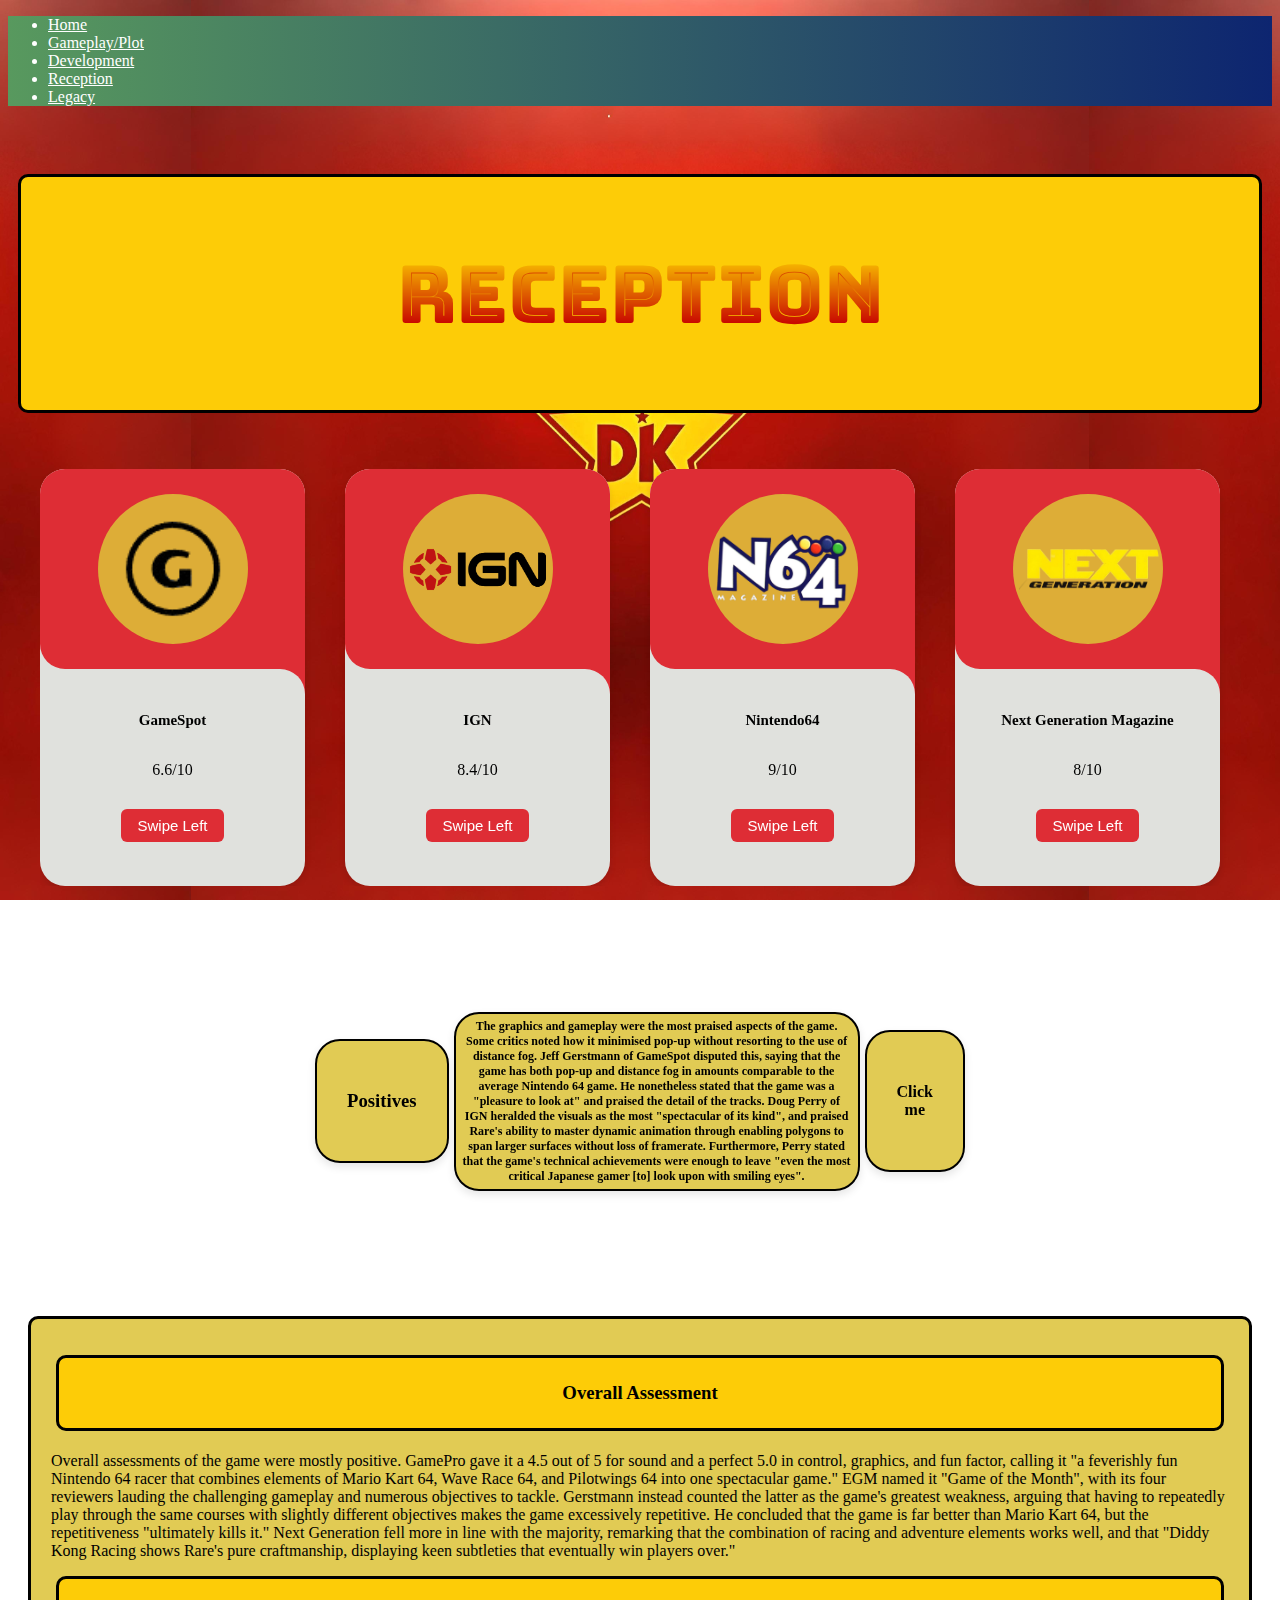
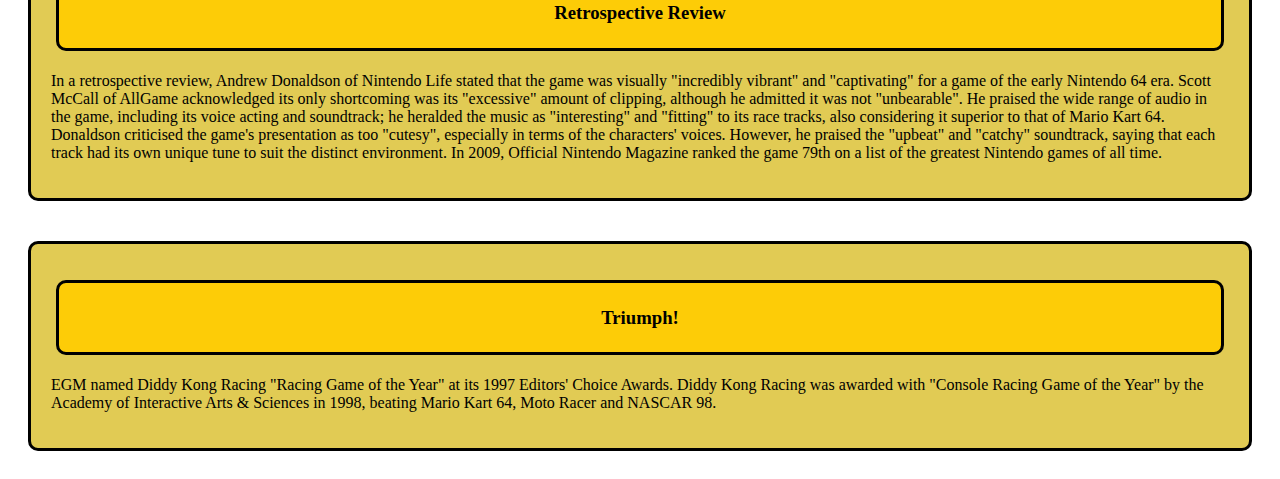
<file: Reception.html>
<!doctype html>
<html lang="en">
    <head>
        <title>Diddy Kong Racing - Reception</title>
        <!-- Required meta tags -->
        <meta charset="utf-8" />
        <meta
            name="viewport"
            content="width=device-width, initial-scale=1, shrink-to-fit=no"
        />
        <!-- Bootstrap CSS v5.2.1 -->
        <link
            href="https://cdn.jsdelivr.net/npm/bootstrap@5.3.2/dist/css/bootstrap.min.css"
            rel="stylesheet"
            integrity="sha384-T3c6CoIi6uLrA9TneNEoa7RxnatzjcDSCmG1MXxSR1GAsXEV/Dwwykc2MPK8M2HN"
            crossorigin="anonymous"
        />

        <!-- CSS-->
        <link rel="stylesheet" href="Style.css">

        <!-- Swiper CSS-->
        <link rel="stylesheet" href="https://cdn.jsdelivr.net/npm/swiper@11/swiper-bundle.min.css">


    </head>

    <body>

        <!-- NAV BAR -->
        <nav>
            <ul class="navUl nav nav-tabs fixed-top" id="navId" role="tablist">
                <li class="main-item">
                    <a href="index.html" class="nav-link white-link"
                        >Home</a
                    >
                </li>
                <li class="plot-item" role="presentation">
                    <a href="Plot.html" class="nav-link white-link" 
                        >Gameplay/Plot</a
                    >
                </li>
                <li class="development-item" role="presentation">
                    <a href="development.html" class="nav-link white-link"
                        >Development</a
                    >
                </li>
                <li class="Reception-item" role="presentation">
                    <a href="Reception.html" class="nav-link white-link active" 
                        >Reception</a
                    >
                </li>
                <li class="legacy-item" role="presentation">
                    <a href="Legacy.html" class="nav-link white-link" 
                        >Legacy </a
                    >
                </li>
             </ul>

             <!-- Tab panes -->
             <div class="tab-content" id="myTabContent">
                <div class="tab-pane fade" id="main-item" role="tabpanel"></div>
                <div class="tab-pane fade" id="legacy-item" role="tabpanel"></div>
                <div class="tab-pane fade" id="Reception-item" role="tabpanel"></div>
                <div class="tab-pane fade" id="development-item" role="tabpanel"></div>
                <div class="tab-pane fade" id="plot-item" role="tabpanel"></div>
             </div>
        </nav>



        <main>
            <br> <br>

            <!-- Title-->
            <div class="container0">
                <div class="row">
                    <div class="col-md">
                        <p></p>   
                </div>
                    <div class="titles col-md">
                      <h1>Reception</h1>
                </div>
                    <div class="col-md">
                        <p></p>   
                    </div>
                </div> 
            </div>
            
            
            <div class = "slide-container swiper">
                <div class = "slide-content">
                    <div class = "card-wrapper swiper-wrapper">
                        <!-- Slide One-->
                        <div class = "Receptioncard swiper-slide"> <!-- eq of card-->
                                <div class = "image-content">
                                    <span class = "overlay"></span>      
                                    <div class = "card-image">
                                        <img src="ReceptionImages/Allgame.png" alt="" class = "card-img">
                                    </div>
                                </div>
                                <div class = "card-content2">
                                    <h2 class = "ReceptionTitle"> All Game </h2>
                                    <p class = "description"> 9/10 </p>
                                    <button class = "button"> Swipe Left</button>
                                </div>
                        </div>
                        
                        <!-- Slide Two-->
                        <div class = "Receptioncard swiper-slide">
                                <div class = "image-content">
                                    <span class = "overlay"></span>      
                                    <div class = "card-image">
                                        <img src="ReceptionImages/Edge.png" class = "card-img">
                                    </div>
                                </div>
                                <div class = "card-content2">
                                    <h2 class = "ReceptionTitle"> Edge Magazine </h2>
                                    <p class = "description"> 9/10  </p>
                                    <button class = "button"> Swipe Left</button>
                                </div>
                        </div>

                        <!-- Slide Three-->
                        <div class = "Receptioncard swiper-slide">
                            <div class = "image-content">
                                <span class = "overlay"></span>      
                                <div class = "card-image">
                                    <img src="ReceptionImages/egm.png" alt="" class = "card-img">
                                </div>
                            </div>
                            <div class = "card-content2">
                                <h2 class = "ReceptionTitle"> Electronic Gaming Monthly </h2>
                                <p class = "description"> 9/10 </p>
                                <button class = "button"> Swipe Left</button>
                            </div>
                        </div>
                        <!-- Slide Four-->
                        <div class = "Receptioncard swiper-slide">
                            <div class = "image-content">
                                <span class = "overlay"></span>      
                                <div class = "card-image">
                                    <img src="ReceptionImages/gamestop.png" alt="" class = "card-img">
                                </div>
                            </div>
                            <div class = "card-content2">
                                <h2 class = "ReceptionTitle"> GameSpot </h2>
                                <p class = "description"> 6.6/10 </p>
                                <button class = "button"> Swipe Left</button>
                            </div>
                        </div>

                        <!-- Slide Five-->
                       <div class = "Receptioncard swiper-slide">
                            <div class = "image-content">
                                <span class = "overlay"></span>      
                                <div class = "card-image">
                                    <img src="ReceptionImages/IGN.png" class = "card-img">
                                </div>
                            </div>
                            <div class = "card-content2">
                                <h2 class = "ReceptionTitle"> IGN </h2>
                                <p class = "description"> 8.4/10 </p>
                                <button class = "button"> Swipe Left</button>
                            </div>
                        </div>

                        <!-- Slide Six-->
                       <div class = "Receptioncard swiper-slide">
                            <div class = "image-content">
                                <span class = "overlay"></span>      
                                <div class = "card-image">
                                    <img src="ReceptionImages/N64.png" alt="" class = "card-img">
                                </div>
                            </div>
                            <div class = "card-content2">
                                <h2 class = "ReceptionTitle"> Nintendo64 </h2>
                                <p class = "description"> 9/10 </p>
                                <button class = "button"> Swipe Left</button>
                            </div>
                        </div>

                        <!-- Slide Seven-->
                         
                        <div class = "Receptioncard swiper-slide">
                            <div class = "image-content">
                                <span class = "overlay"></span>      
                                <div class = "card-image">
                                    <img src="ReceptionImages/nextGen.png" class = "card-img">
                                </div>
                            </div>
                            <div class = "card-content2">
                                <h2 class = "ReceptionTitle"> Next Generation Magazine </h2>
                                <p class = "description"> 8/10 </p>
                                <button class = "button"> Swipe Left</button>
                            </div>
                        </div>

                        <!-- Slide Eight-->
                        <div class = "Receptioncard swiper-slide">
                            <div class = "image-content">
                                <span class = "overlay"></span>      
                                <div class = "card-image">
                                    <img src="ReceptionImages/nintendoLife.png" alt="" class = "card-img">
                                </div>
                            </div>
                            <div class = "card-content2">
                                <h2 class = "ReceptionTitle"> Nintendo Life </h2>
                                <p class = "description"> 8/10 </p>
                                <button class = "button"> Swipe Left</button>
                            </div>
                        </div>

                        <!-- Slide Nine-->
                        <div class = "Receptioncard swiper-slide">
                            <div class = "image-content">
                                <span class = "overlay"></span>      
                                <div class = "card-image">
                                    <img src="ReceptionImages/rankings.png" alt="" class = "card-img">
                                </div>
                            </div>
                            <div class = "card-content2">
                                <h2 class = "ReceptionTitle"> GameRankings </h2>
                                <p class = "description"> 8.9/10 </p>
                                <button class = "button"> Swipe Left</button>
                            </div>
                        </div>

                        <!-- Slide Ten-->
                        <div class = "Receptioncard swiper-slide">
                            <div class = "image-content">
                                <span class = "overlay"></span>      
                                <div class = "card-image">
                                    <img src="ReceptionImages/meta.png" alt="" class = "card-img">
                                </div>
                            </div>
                            <div class = "card-content2">
                                <h2 class = "ReceptionTitle"> MetaCritic </h2>
                                <p class = "description"> 8.8/10 </p>
                                <button class = "button"> Swipe Left</button>
                            </div>
                        </div>

                    </div>       
                </div>
            </div>


            
            
            <div class ="overallContainer">
                <div class = "card-container">
                    <div class = "card-character">
                        <div class = "front">
                            <div class = "titleCard">
                                <h3> Positives</h3>
                            </div>
                            <p class="titlepara">
                                The graphics and gameplay were the most praised aspects of the game. Some critics noted how it minimised pop-up without resorting to the use of distance fog. Jeff Gerstmann of GameSpot disputed this, saying that the game has both pop-up and distance fog in amounts comparable to the average Nintendo 64 game. He nonetheless stated that the game was a "pleasure to look at" and praised the detail of the tracks. Doug Perry of IGN heralded the visuals as the most "spectacular of its kind", and praised Rare's ability to master dynamic animation through enabling polygons to span larger surfaces without loss of framerate. Furthermore, Perry stated that the game's technical achievements were enough to leave "even the most critical Japanese gamer [to] look upon with smiling eyes".
                              </p>
                            <div class = "titleCard">
                                <h4> Click me</h4>
                            </div>
                        </div>
                        <div class = "back">
                            <div class = "titleCard flipped">
                                <h3> Negatives</h3>
                            </div>
                            <p class="titlepara flipped">
                                Although Crispin Boyer opened his review of the game for Electronic Gaming Monthly (EGM) with the warning "Don't dismiss this out-of-the-blue racer as a Mario Kart 64 clone," most reviews compared the two games. Gerstmann suspected Nintendo of rushing Diddy Kong Racing to market in order to fill a quarter left vacant by delays of other Nintendo games, and argued it was much too soon after Mario Kart 64's debut to release such a similar game. The character designs met with a variety of opinions. EGM's Shawn Smith praised the characters as "hilarious." Next Generation, by contrast, said the character designs are "pathetic and obvious, molded from the same cookie cutter as Banjo-Kazooie and Conker", noting the formulaic use of anthropomorphic animal characters and the simplistic application of each animal's characteristics to gameplay. Perry felt that the vocals of characters in the game were "heartwarming" and "comical", while also stating that "some of the characters are just too damn cute and are certain to annoy older gamers."
                              </p>
                        </div>
                    </div>
                </div>  
            </div>
            
            <div class="container">
                <div class="row plotRow">
                    <div class="divCardStyling ">
                        <p>
                            <!-- subheading for the paragraph in the centre of the column -->
                            <div class="row">
                                <div class="col-4">
                                </div>
                                    <div class="subheading col-4">
                                        <h3>Overall Assessment</h3>
                                    </div>
                                <div class="col-4">
                                </div>
                            </div> 
                            <p>
                                    Overall assessments of the game were mostly positive. GamePro gave it a 4.5 out of 5 for sound and a perfect 5.0 in control, graphics, and fun factor, calling it "a feverishly fun Nintendo 64 racer that combines elements of Mario Kart 64, Wave Race 64, and Pilotwings 64 into one spectacular game." EGM named it "Game of the Month", with its four reviewers lauding the challenging gameplay and numerous objectives to tackle. Gerstmann instead counted the latter as the game's greatest weakness, arguing that having to repeatedly play through the same courses with slightly different objectives makes the game excessively repetitive. He concluded that the game is far better than Mario Kart 64, but the repetitiveness "ultimately kills it." Next Generation fell more in line with the majority, remarking that the combination of racing and adventure elements works well, and that "Diddy Kong Racing shows Rare's pure craftmanship, displaying keen subtleties that eventually win players over."
                            </p>
                            <!-- subheading for the paragraph in the centre of the column -->
                            <div class="row">
                                <div class="col-4">
                                </div>
                                    <div class="subheading col-4">
                                        <h3>Retrospective Review</h3>
                                    </div>
                                <div class="col-4">
                                </div>
                            </div> 
                            <p>
                                In a retrospective review, Andrew Donaldson of Nintendo Life stated that the game was visually "incredibly vibrant" and "captivating" for a game of the early Nintendo 64 era. Scott McCall of AllGame acknowledged its only shortcoming was its "excessive" amount of clipping, although he admitted it was not "unbearable". He praised the wide range of audio in the game, including its voice acting and soundtrack; he heralded the music as "interesting" and "fitting" to its race tracks, also considering it superior to that of Mario Kart 64. Donaldson criticised the game's presentation as too "cutesy", especially in terms of the characters' voices. However, he praised the "upbeat" and "catchy" soundtrack, saying that each track had its own unique tune to suit the distinct environment. In 2009, Official Nintendo Magazine ranked the game 79th on a list of the greatest Nintendo games of all time.
                            </p>                    
                    </div>    
                </div>   
            </div>



            <div class="container">
                <div class="row plotRow">
                    <div class="divCardStyling ">
                        <p>
                            <!-- subheading for the paragraph in the centre of the column -->
                            <div class="row">
                                <div class="col-4">
                                </div>
                                    <div class="subheading col-4">
                                        <h3> Triumph!</h3>
                                    </div>
                                <div class="col-4">
                                </div>
                            </div> 
                            <p>
                                EGM named Diddy Kong Racing "Racing Game of the Year" at its 1997 Editors' Choice Awards. Diddy Kong Racing was awarded with "Console Racing Game of the Year" by the Academy of Interactive Arts & Sciences in 1998, beating Mario Kart 64, Moto Racer and NASCAR 98.                            </p>     
                    </div>    
                </div>   
            </div>



       
        </main>

    </body>
   
     <!-- Swiper JS -->
     <script src="https://cdn.jsdelivr.net/npm/swiper@11/swiper-bundle.min.js"></script>

     <!-- JavaScript -->
     <script src = "script.js"></script>
     
     
     

</html>
</file>
<file: Style.css>
*{
    box-sizing: border-box;
}

/* Nav Bar */
nav {
    position: sticky;
    top: 0;
    color: white;
    z-index: 100;   
}

.navUl {
    background-image: linear-gradient(90deg, #58995Eff, #0D2570ff);
}

.white-link {
    color: white;
}

/* Main body CSS */
body {
    /* background-color: #383534; */
    background-image: url("Images/DKBackground.jpg");
    background-attachment: fixed;
    background-size: contain;
    background-position: center center;
    color: black;
}

/* #cardText {} */

.divCardStyling {
    background-color: #dcc338db;
    border: 3px solid black;
    border-radius: 10px;
    padding: 20px;
    margin: 20px;
}

#cardHeaderId{
    font-size: 40px;
    text-align: center;
    background-color: #fdcc07;
    border: 3px solid black;
    border-radius: 10px;
    padding: 10px;
    margin: 10px; 
}


/*Plot CSS*/

/* adds interactivity to rows */
.plotRow {
    display: flex;
    flex-wrap: wrap;
    justify-content: space-between;
}


/* insurses that columns fit next to each other with correct padding */
.plotCols {
    flex: 0 0 46%; 
    max-width: 46%;
}

/* makes sure that the columns are responsive and stack on top of each other when the screen is smaller than 1200px */
@media (max-width: 1200px) {
    .plotCols {
        flex: 0 0 100%;
        max-width: 100%;
    }
}

/* text of the card in plot */
.plotCardText {
    padding: 10px;
    margin: 10px;
    text-align: center;
    border: black 3px solid;
    border-radius: 10px;
    font-size: 18px;
}


/* subheadings of the paragraphs in plot */
.subheading {
    text-align: center;
    background-color: #fdcc07;
    border: 3px solid black;
    border-radius: 10px;
    padding: 5px;
    margin: 5px;  
    box-sizing: border-box;
    overflow-wrap: break-word;
    word-break: break-word;
}

/* footer in plot */
.plotFooter{
    text-align: center;
    color: white;
    background-color: rgb(40, 42, 46); 
    padding: 10px;
}


/* paragraph text size in plot */
.para {
    font-size: 18px;
}

/*end of plot css*/

#title {
    justify-content: center;
    margin: 20px;
}

.column {
    float: left;
    width: 50%;
}


.row:after {
    content: "";
    display: table;
    clear: both;
}

td {
    padding: 5px;
    margin: 10px;
    text-align: center;
    border: 1px solid black;
    border-radius: 5px;
 
}


table, td {
    border: 1.5px solid black;
    border-collapse: separate;
}



.titles {
    font-family: 'Custom-Font';
    font-size: 40px;
    font-weight: bold;
    text-align: center;
    background-color: #fdcc07;
    border: 3px solid black;
    border-radius: 10px;
    padding: 10px;
    margin: 10px;
}

.main {
    background-color: transparent;
}

/* Importing New font */
@font-face {
    font-family: 'Custom-Font';
    src: url('fontImport/BungeeSpice-Regular.ttf');
}

/* Legacy CSS */

.hide {
    display: none !important;
}
.shown:hover + .hide {
    display: flex !important;
} 

.GDKRacing{
 border: solid #05a005 3px;
 border-radius: 8px;   
}
.LcardStyling {
    margin: 10px;
    padding:20px;
    background-color: #dcc338db !important;
    border: solid black 3px !important;
}

#DSBackground {
    z-index: 1;
}

#soundDiv {
    width: 350px;
}


/* Reception CSS*/

.slide-container{
    max-width: 1200px;
    width: 100%;
    background-color: transparent;
    padding: 40px 0;
    margin: 40px;
}

.slide-content{
    margin: 0 40px;
}

.image-content, .card-content{
    display: flex;
    flex-direction: column;
    align-items: center;
    padding: 10px 14px;
}

.image-content{
    position: relative;
    row-gap: 5px;
    padding: 25px 0;
}

.overlay{
    position: absolute;
    border-radius: 25px 25px 0 25px;
    left: 0;
    top: 0;
    height: 100%;
    width: 100%;
    background: #DE2D35ff;
}

.overlay::before, .overlay::after{
    content: '';
    position: absolute;
    right: 0;
    bottom: -40px;
    height: 40px;
    width: 40px;
    background-color: #DE2D35ff;
}

.overlay::after{
    border-radius: 0 25px 0 0;
    background-color: #E0E1DD;
}

.Receptioncard{
    width: 320px;
    height: 300px;
    position: relative;
    border-radius: 25px;
    background-color: #E0E1DD;
    box-shadow: 0 4px 6px rgba(0, 0, 0, 0.1);
    transition: box-shadow 0.3s ease, transform 0.3s ease;
}




.Receptioncard:hover {
    box-shadow: 0 12px 24px rgba(0, 0, 0, 0.3);
  }




.card-image {
    position: relative;
    width: 150px; 
    height: 150px; 
    border-radius: 50%;
    padding: 3px;
    display: flex; 
    justify-content: center; 
    align-items: center; 
    overflow: hidden; 
    background-color: #dcc338db;
}

.card-image .card-img {
    width: 100%; 
    height: 100%; 
    object-fit: contain;     
    border-radius: 50%; 
}


.title{
    font-size: 18px;
    font-weight: 500;
    color: #333;
}

.ReceptionTitle{
    padding: 3px;
}



.button{
    border: none;
    font-size: 15px;
    color: #fff;
    padding: 8px 16px;
    background-color: #DE2D35ff;
    border-radius: 6px;
    margin: 14px;
    transition: all 0.3s ease;
}

.button:hover{
    background: #dcc338db;
}



.card-wrapper {
    gap: 20px;
    justify-content: center; 
}

.card-content, h2{
    font-size: 15px;
    text-align: center;
    position: relative;/* Nav Bar */
 
}   


.card-content2{
 padding: 30px;
 text-align: center;
}   
    
    /* General Styling */
    #boxArt {
        width: 100%;
        max-width: 550px;
        height: auto;
        border: black 5px double;
        border-radius: 10px;
        margin-bottom: 35px;
        justify-content: center;
    }
    


    
    .ReceptionTitle {
        width: 100%;
        white-space: nowrap;
        overflow:hidden;
        display: inline-block;
        animation: 
            typing 2s,
            cursor .4s step-end infinite alternate;
        padding: 0;
        
    }
    
    @keyframes cursor {
        50%{border-color: transparent;}
        
    }
    
    @keyframes typing {
        from{width:0}
        to {width: 20ch;}
        
    }

    .card-container{
        perspective: 1000px;
    }
    
    .card-character{
        position: relative;
        width: 650px;
        height: 350px;
        transform-style: preserve-3d;
        transition: 0.6s;
        border-radius: 16px;
        cursor: pointer;
        color: black;
    }
    
    .front, .back{
        position: absolute;
        width: 100%;
        height: 100%;
        border-radius: 8px;
        backface-visibility: hidden;
    }
    
    .front{
        
        display: flex;
        justify-content: center;
        align-items: center;
        
        transform: rotateY(0deg);
    }
    
.back{
       
        display: flex;
        justify-content: center;
        align-items: center;
        transform: rotateY(180deg);
    }

.card-character.flipped {
    transform: rotateY(180deg);
}

.overallContainer{
    margin: 20px;
    display: flex;
    justify-content: center;
    align-items: center; /* Center vertically too */
    text-align: center;
    gap: 20px;   
    }

.card-character .front .back{
    position: relative;
  }
  
  
.card-character .front .subheading{
    position: absolute;
    top: 50px;           
    left: 50%;          
    transform: translateX(-50%);
    width: auto;         
    text-align: center;  
    
    
  }


.card-character p{
    padding: 5px;
    margin: 5px;
    font-size: 12px;
    background-color: #dcc338db;
    
}

.titlepara{
    padding: 30px;
    border: 2px solid black;
    border-radius: 25px;
    font-size: 18px;
    font-weight: 600;
    margin-bottom: 20px;
    box-shadow: 0 4px 8px rgba(0, 0, 0, 0.1);
    
}

.titleCard{
    padding: 30px;
    border: 2px solid black;
    border-radius: 25px;
    box-shadow: 0 4px 8px rgba(0, 0, 0, 0.1);
    background-color: #dcc338db;
}






/* Optional: you can reintroduce grid layout below if needed */
/*
.container {
    display: inline-grid;
    grid-template-columns: [first] 40px [line2] 50px [line3] auto [col4-start] 50px [five] 40px [end];
    grid-template-rows: [row1-start] 25% [row1-end] 100px [third-line] auto [last-line];
}

#LSideBar {
    grid-column-start: span 1;
    grid-column-end: 2;
}
*/


/* COLOR REFERENCES (comments only, for dev reference) */
/*
--sapphire: #154DCDff;
--earth-yellow: #F6BD6Dff;
--poppy: #DE2D35ff;
--shamrock-green: #58995Eff;
--royal-blue-traditional: #0D2570ff;
*/
</file>
